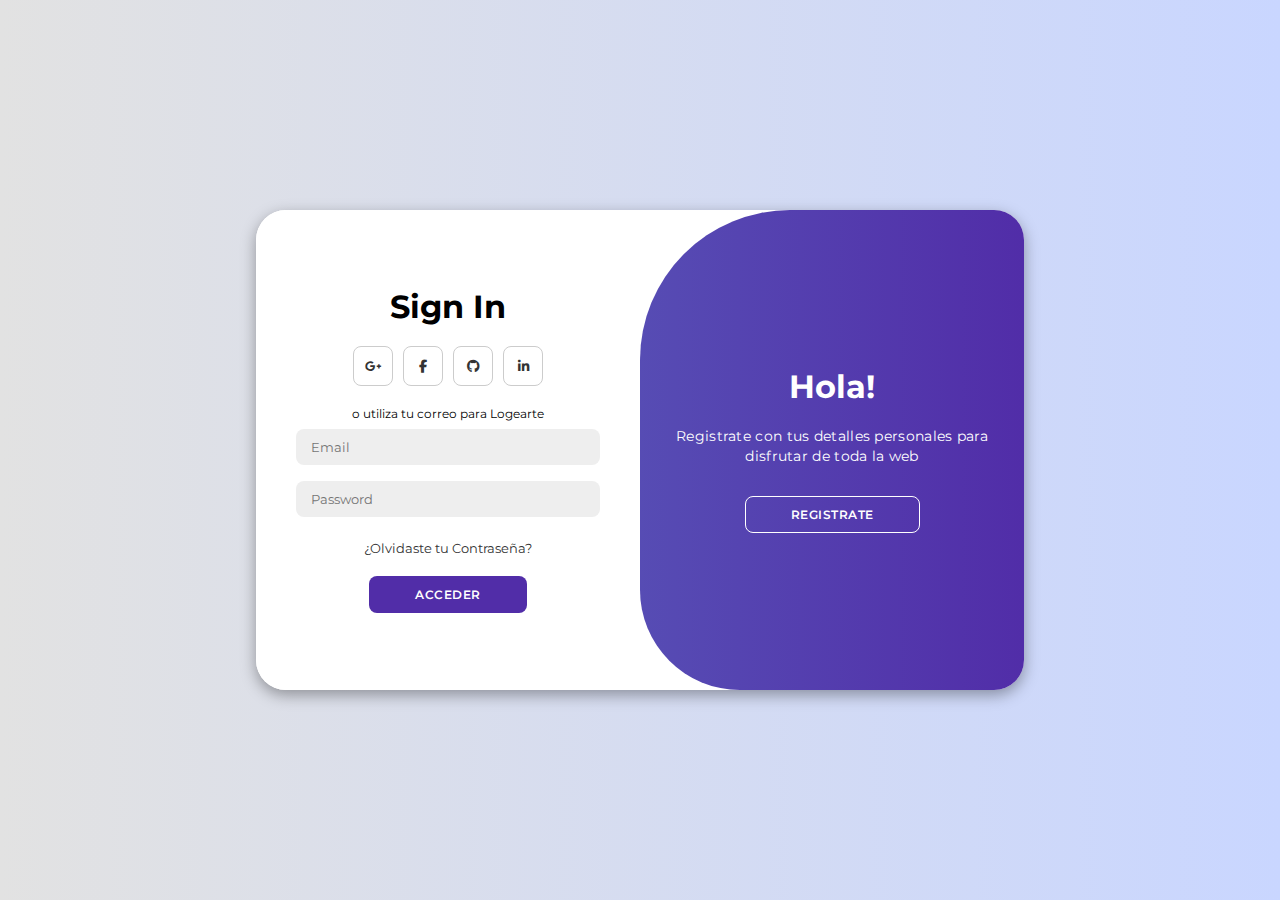
<file: login/index.html>
<!DOCTYPE html>
<html lang="en">

<head>
    <meta charset="UTF-8">
    <meta name="viewport" content="width=device-width, initial-scale=1.0">
    <link rel="stylesheet" href="https://cdnjs.cloudflare.com/ajax/libs/font-awesome/6.4.2/css/all.min.css">
    <link rel="stylesheet" href="style.css">
    <title>Login Page </title>
</head>

<body>

    <div class="container" id="container">
        <div class="form-container sign-up">
            <form>
                <h1>Registrate</h1>
                <div class="social-icons">
                    <a href="#" class="icon"><i class="fa-brands fa-google-plus-g"></i></a>
                    <a href="#" class="icon"><i class="fa-brands fa-facebook-f"></i></a>
                    <a href="#" class="icon"><i class="fa-brands fa-github"></i></a>
                    <a href="#" class="icon"><i class="fa-brands fa-linkedin-in"></i></a>
                </div>
                <span>o utiliza tu correo para Registrarte</span>
                <input type="text" placeholder="Nombre">
                <input type="email" placeholder="Email">
                <input type="password" placeholder="Contraseña">
                <button>Registrate</button>
            </form>
        </div>
        <div class="form-container sign-in">
            <form>
                <h1>Sign In</h1>
                <div class="social-icons">
                    <a href="#" class="icon"><i class="fa-brands fa-google-plus-g"></i></a>
                    <a href="#" class="icon"><i class="fa-brands fa-facebook-f"></i></a>
                    <a href="#" class="icon"><i class="fa-brands fa-github"></i></a>
                    <a href="#" class="icon"><i class="fa-brands fa-linkedin-in"></i></a>
                </div>
                <span>o utiliza tu correo para Logearte</span>
                <input type="email" placeholder="Email">
                <input type="password" placeholder="Password">
                <a href="#">¿Olvidaste tu Contraseña?</a>
                <button> Acceder</button>
            </form> 
        </div>
        <div class="toggle-container">
            <div class="toggle">
                <div class="toggle-panel toggle-left">
                    <h1>Bienvenido de Vuelta!</h1>
                    <p>Introduce tus datos para Acceder a tu cuenta!</p>
                    <button class="hidden" id="login">Accede a tu cuenta</button>
                </div>
                <div class="toggle-panel toggle-right">
                    <h1>Hola!</h1>
                    <p>Registrate con tus detalles personales para disfrutar de toda la web</p>
                    <button class="hidden" id="register">Registrate</button>
                </div>
            </div>
        </div>
    </div>

    <script src="script.js"></script>
</body>

</html>
</file>
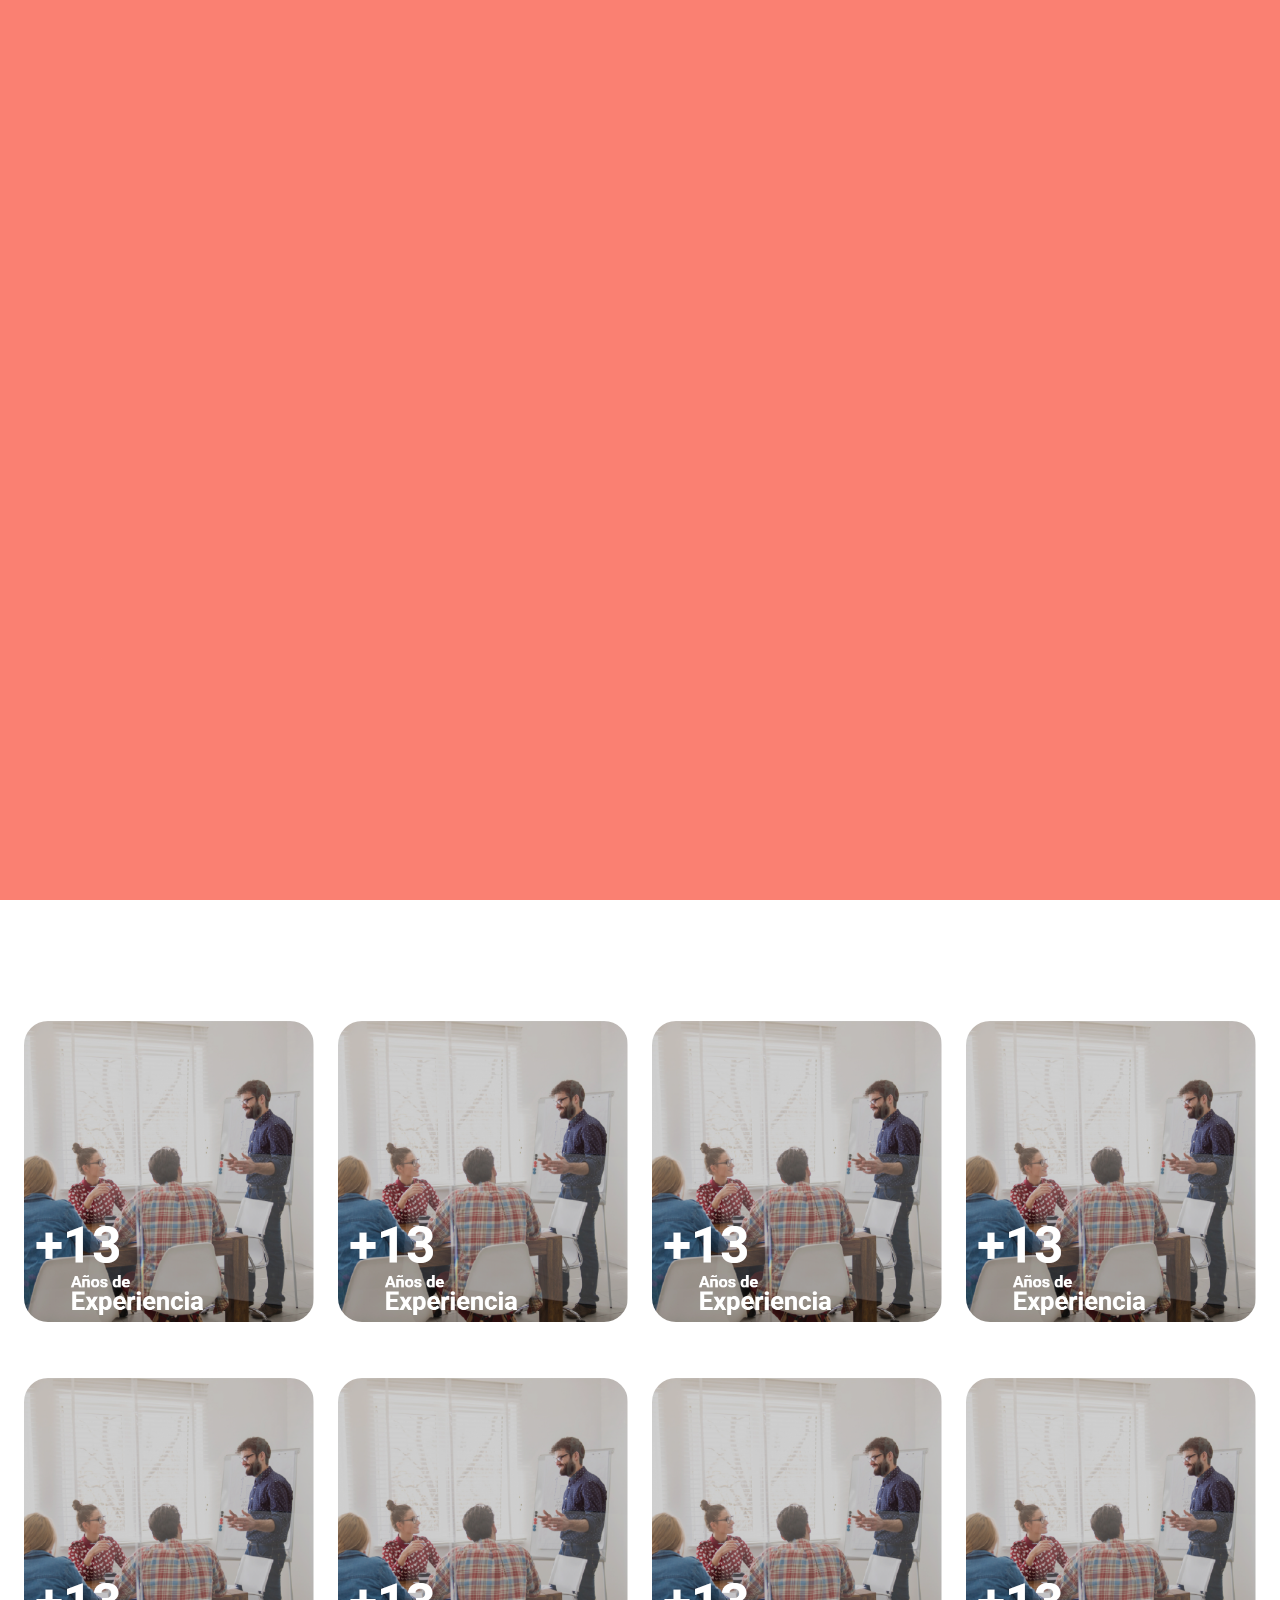
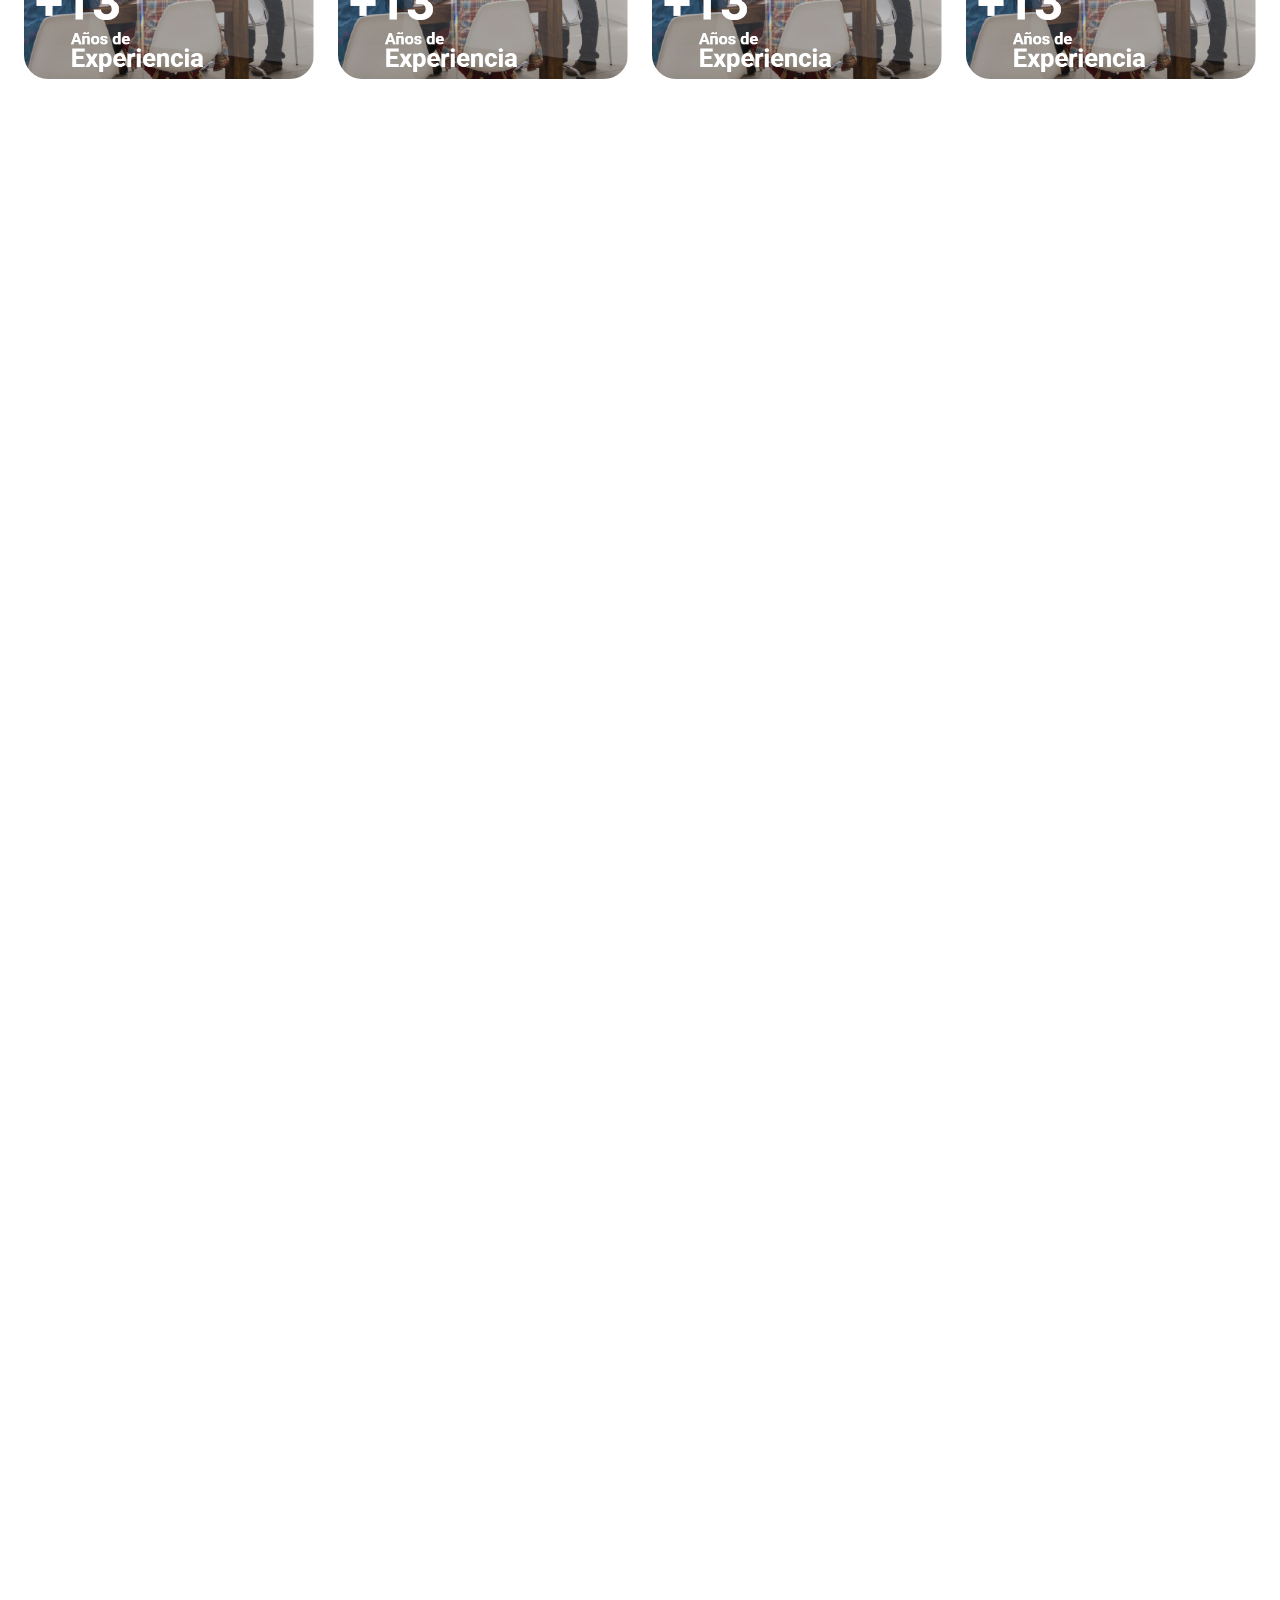
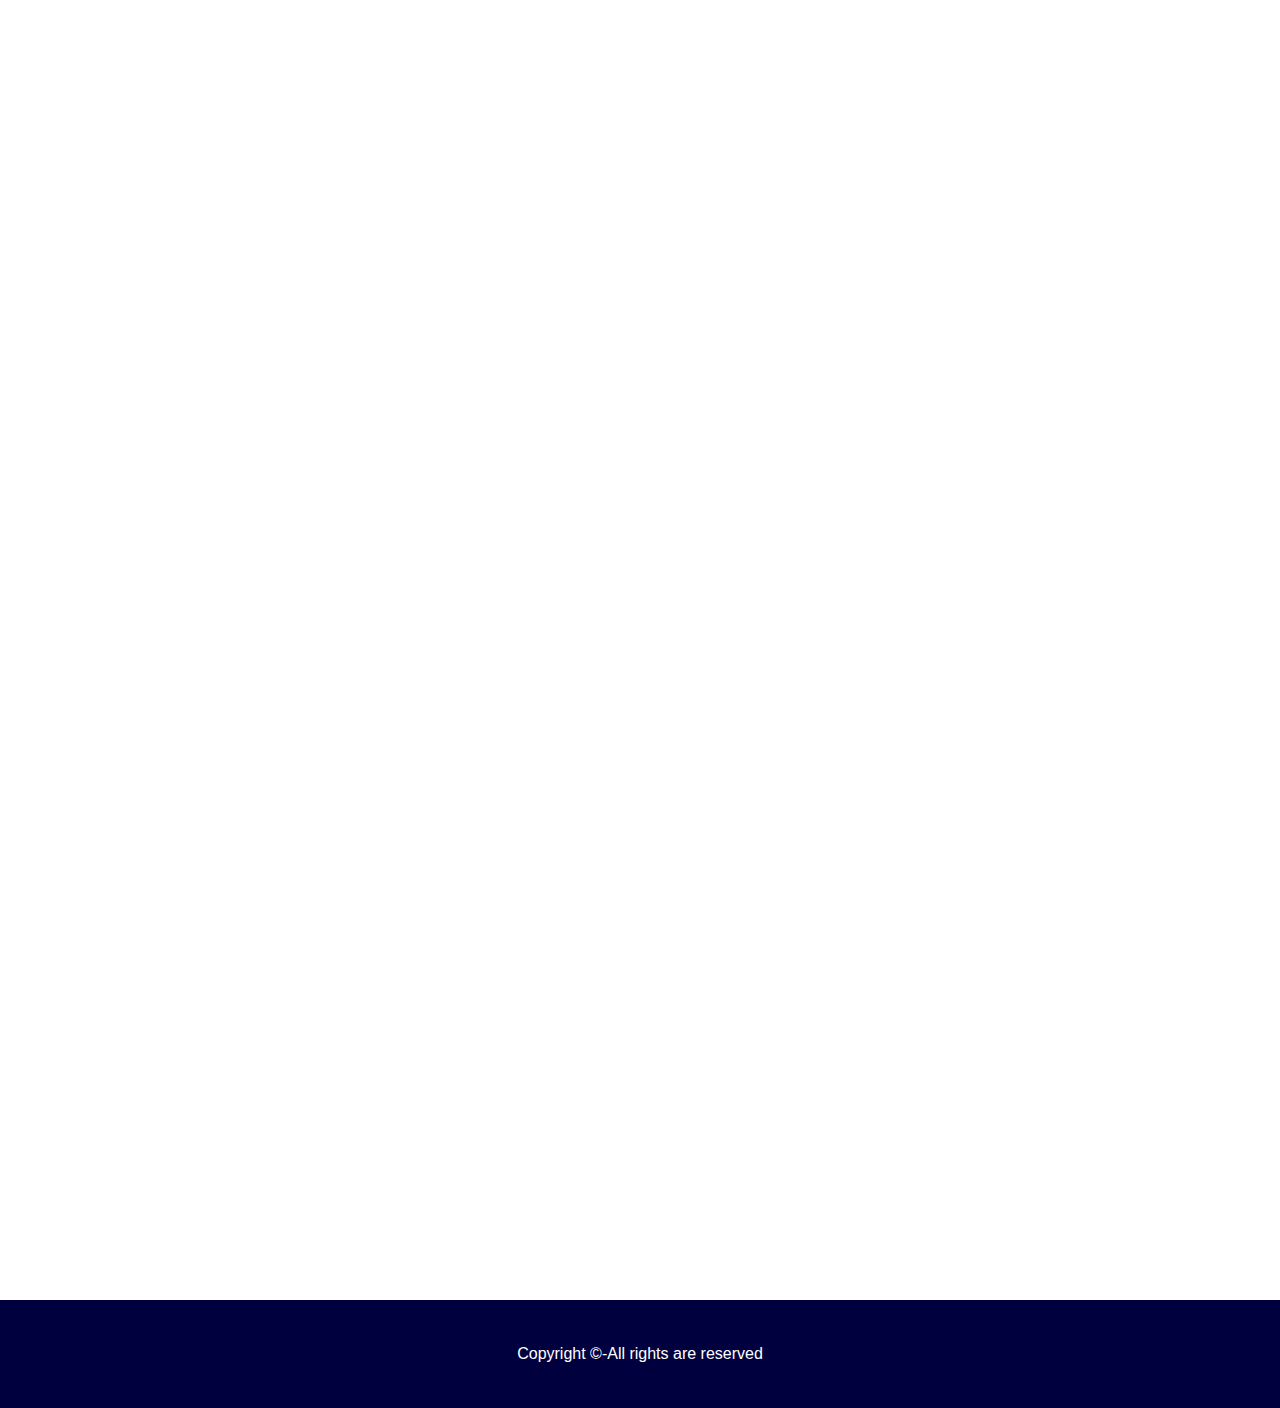
<file: mainpage.html>
<!DOCTYPE html>
<html lang="es">

<head>
    <meta charset="UTF-8">
    <meta http-equiv="X-UA-Compatible" content="IE=edge">
    <meta name="viewport" content="width=device-width,initial-scale=1.0">
    <link rel="stylesheet" href="styles.css" >
    <title>Animated Website using HTML & CSS</title>
    <link rel="stylesheet" href="styles.css" >
</head>

<body>
    <header class="header">
        <a href="#" class="logo">Alto Impacto. <span class="animate" style="--i:1"></span></a>

        <nav class ="navbar">
            <a href="img2.jpg" class="active">Home</a>
            <a href="">Sobre Nosotros</a>
            <a href="https://api.whatsapp.com/send?phone=51991541112&text=Hola%20Equipo%20de%20ALTO%20IMPACTO%20visite%20su%20Página%20Web%2C%20me%20podrían%20brindar%20Información%20de%20sus%20Servicios.">Cotiza con Nosotros</a>
            <a href="#">Servicios</a>
            <a href="#">Contactanos</a>
            <span class="animate"style="--i:2"></span>
        </nav>

        <a href="login\index.html" class="btn sign-up">Inicia con Nosotros<span class="animate"style="--i:3"></span></a>
    </header>

    <section class="home">
        <span class="animate bg"></span>
        <div class="home-content">
            <h1>La Mejor Publicidad Integral<span class="animate"style="--i:4"></span></h1>
            <h1>Personalizate con Nosotros<span class="animate"style="--i:5"></span></h1>
            <h1>Y disfruta de Calidad<span class="animate"style="--i:6"></span></h1>

            <p>Somos Alto Impacto Publicidad, la empresa más sólida de Servicios de Publicidad Integral, con 13 años de experiencia trabajando de la mano con más de 500 empresas en sus diferentes actividades en todo el Sur del Perú y ahora a nivel Nacional, ponemos a su disposición nuestros productos y servicios.<span class="animate"style="--i:7"></span>
            </p>
            <div class="btn-box">
                <a href="#" class="btn">Iniciar</a>
                <a href="https://www.altoimpactoperu.com/wp-content/uploads/2021/08/CATALOGO-ALTO-IMPACTO-2021-V2.pdf" class="btn">CATALOGO</a>
                <span class="animate"style="--i:8"></span>
            </div>
        </div>
    </section>

    <section class="image-1">
        <div class="container">
            <div class="card__container">
                <article class="card__article">
                    <img src="imagenes/img3.png" alt="image" class="card__img">
                    <div class="card__data">
                        <span class="card__description">Tercer trabajo</span>
                        <h3 class="card__tittle"></h3>
                        <a href="" class="card__button">Leer Mas</a>
                    </div>
                </article>
                <article class="card__article">
                    <img src="imagenes/img3.png" alt="image" class="card__img">
                    <div class="card__data">
                        <span class="card__description">Tercer trabajo</span>
                        <h3 class="card__tittle"></h3>
                        <a href="" class="card__button">Leer Mas</a>
                    </div>
                </article>
                <article class="card__article">
                    <img src="imagenes/img3.png" alt="image" class="card__img">
                    <div class="card__data">
                        <span class="card__description">Segundo trabajo</span>
                        <h3 class="card__tittle"></h3>
                        <a href="" class="card__button">Leer Mas</a>
                    </div>
                </article>
                <article class="card__article">
                    <img src="imagenes\img3.png" alt="image" class="card__img">
                    <div class="card__data">
                        <span class="card__description">Impresiones</span>
                        <h3 class="card__tittle"></h3>
                        <a href="trabajos\Impresiones.html" class="card__button">Leer Mas</a>
                    </div>
                </article>
                <article class="card__article">
                    <img src="imagenes/img3.png" alt="image" class="card__img">
                    <div class="card__data">
                        <span class="card__description">Segundo trabajo</span>
                        <h3 class="card__tittle"></h3>
                        <a href="" class="card__button">Leer Mas</a>
                    </div>
                </article>
                <article class="card__article">
                    <img src="imagenes/img3.png" alt="image" class="card__img">
                    <div class="card__data">
                        <span class="card__description">Segundo trabajo</span>
                        <h3 class="card__tittle"></h3>
                        <a href="" class="card__button">Leer Mas</a>
                    </div>
                </article>
                <article class="card__article">
                    <img src="imagenes/img3.png" alt="image" class="card__img">
                    <div class="card__data">
                        <span class="card__description">Segundo trabajo</span>
                        <h3 class="card__tittle"></h3>
                        <a href="" class="card__button">Leer Mas</a>
                    </div>
                </article>
                <article class="card__article">
                    <img src="imagenes/img3.png" alt="image" class="card__img">
                    <div class="card__data">
                        <span class="card__description">Segundo trabajo</span>
                        <h3 class="card__tittle"></h3>
                        <a href="" class="card__button">Leer Mas</a>
                    </div>
                </article>
            </div>
        </div>
    </section>

    <section class="image-2">
    </section>

    <section class="image-3">
    </section>

    <section class="image-4">
    </section>

	<footer class="background">
		<p class="text-footer">
			Copyright ©-All rights are reserved
		</p>
	</footer>
</body>
</html>
</file>
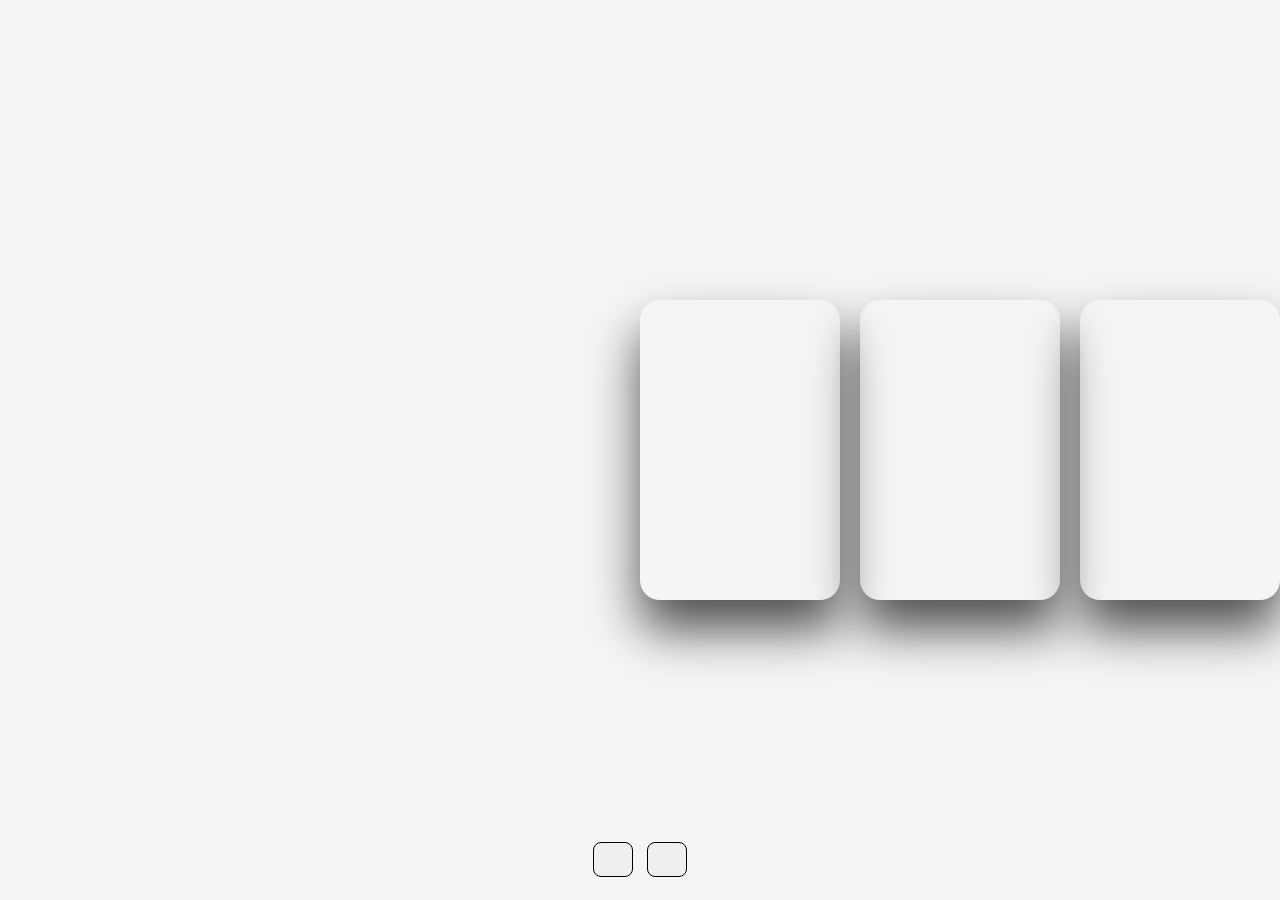
<file: trabajos/Impresiones.html>
<!DOCTYPE <html>
<html lang="en">
<head>
    <meta charset="UTF-8">
    <meta http-equiv="X-UA-Compatible" content="IE=edge">
    <meta name="viewport" content="width=device-width,initial-scale=1.0">
    <title>Slider de trabajos</title>
    <link rel="stylesheet" href="style1.css" >
</head>

<body>
    <div class="container">
        <div class="slide">
            <div class="item" style="background-image: url(https://scontent.faqp2-1.fna.fbcdn.net/v/t39.30808-6/275937330_5509241559104218_4221421181655369670_n.jpg?_nc_cat=111&ccb=1-7&_nc_sid=5f2048&_nc_ohc=xl7RvGGptqQQ7kNvgGKIikz&_nc_ht=scontent.faqp2-1.fna&oh=00_AYCUbltkEgodkzx73KVeBsTYqsNOMwZLXx9awZhW0xeR8A&oe=665A293A);">
                <div class="content">
                    <div class="name">Switzerland</div>
                    <div class="des">Lorem ipsum dolor, sit amet consectetur adipisicing elit. Ab, eum!</div>
                    <button>See More</button>
                </div>
            </div>
            <div class="item" style="background-image: url(https://scontent.faqp2-1.fna.fbcdn.net/v/t39.30808-6/275580451_5498022523559455_6045247105199359067_n.jpg?_nc_cat=111&ccb=1-7&_nc_sid=5f2048&_nc_ohc=4FWYJD_j1K4Q7kNvgG09aAe&_nc_ht=scontent.faqp2-1.fna&oh=00_AYAK64i9lqdwLmWo1v__iY53j8YoIXzF9oEafXBRmM-99Q&oe=665A3043);">
                <div class="content">
                    <div class="name">Finland</div>
                    <div class="des">Lorem ipsum dolor, sit amet consectetur adipisicing elit. Ab, eum!</div>
                    <button>See More</button>
                </div>
            </div>
            <div class="item" style="background-image: url(https://scontent.faqp2-3.fna.fbcdn.net/v/t39.30808-6/244213294_4938652269496486_2270968567966690076_n.jpg?_nc_cat=103&ccb=1-7&_nc_sid=5f2048&_nc_ohc=GO9Cap_z3R4Q7kNvgED_zST&_nc_ht=scontent.faqp2-3.fna&oh=00_AYCJHqk60Hcj7GTvHhOBZFdrhkgwKFBr8oppON135zTZ_A&oe=665A389F);">
                <div class="content">
                    <div class="name">Iceland</div>
                    <div class="des">Lorem ipsum dolor, sit amet consectetur adipisicing elit. Ab, eum!</div>
                    <button>See More</button>
                </div>
            </div>
            <div class="item" style="background-image: url(https://scontent.faqp2-3.fna.fbcdn.net/v/t39.30808-6/241893488_4881053928589654_2093747284218212736_n.jpg?_nc_cat=108&ccb=1-7&_nc_sid=5f2048&_nc_ohc=PueDNJBK5PoQ7kNvgHUEe4b&_nc_ht=scontent.faqp2-3.fna&oh=00_AYBW-hLlkd0r9j2fGk3KNY70xaWd_16yTjKeovfMVxZo8A&oe=665A2685);">
                <div class="content">
                    <div class="name">Australia</div>
                    <div class="des">Lorem ipsum dolor, sit amet consectetur adipisicing elit. Ab, eum!</div>
                    <button>See More</button>
                </div>
            </div>
            <div class="item" style="background-image: url(https://scontent.faqp2-2.fna.fbcdn.net/v/t1.6435-9/204164191_4666445166717199_8548408007901845929_n.jpg?_nc_cat=102&ccb=1-7&_nc_sid=5f2048&_nc_ohc=dq0-nW511agQ7kNvgFClo8Y&_nc_ht=scontent.faqp2-2.fna&oh=00_AYD6kUsKkI7Yk_0eC-WZVXzr7jDH1bt16Rfm_qzutcosIA&oe=667BA88B);">
                <div class="content">
                    <div class="name">Netherland</div>
                    <div class="des">Lorem ipsum dolor, sit amet consectetur adipisicing elit. Ab, eum!</div>
                    <button>See More</button>
                </div>
            </div>
            <div class="item" style="background-image: url(https://scontent.faqp2-3.fna.fbcdn.net/v/t39.30808-6/325472748_1241298809816459_2048463849724951499_n.jpg?_nc_cat=108&ccb=1-7&_nc_sid=5f2048&_nc_ohc=te17IWi1d9kQ7kNvgGeMkta&_nc_ht=scontent.faqp2-3.fna&oh=00_AYCGN29vxl9gLBV8hpyq25F8YmV7c2PP7EeZDNugCN6mnw&oe=665A0CFC);">
                <div class="content">
                    <div class="name">Ireland</div>
                    <div class="des">Lorem ipsum dolor, sit amet consectetur adipisicing elit. Ab, eum!</div>
                    <button>See More</button>
                </div>
            </div>

        </div>

        <div class="button">
            <button class="prev"><i class="fa-solid fa-arrow-left"></i></button>
            <button class="next"><i class="fa-solid fa-arrow-right"></i></button>
        </div>

    </div>
    <script src="app.js"></script>
</body>
</html>
</file>
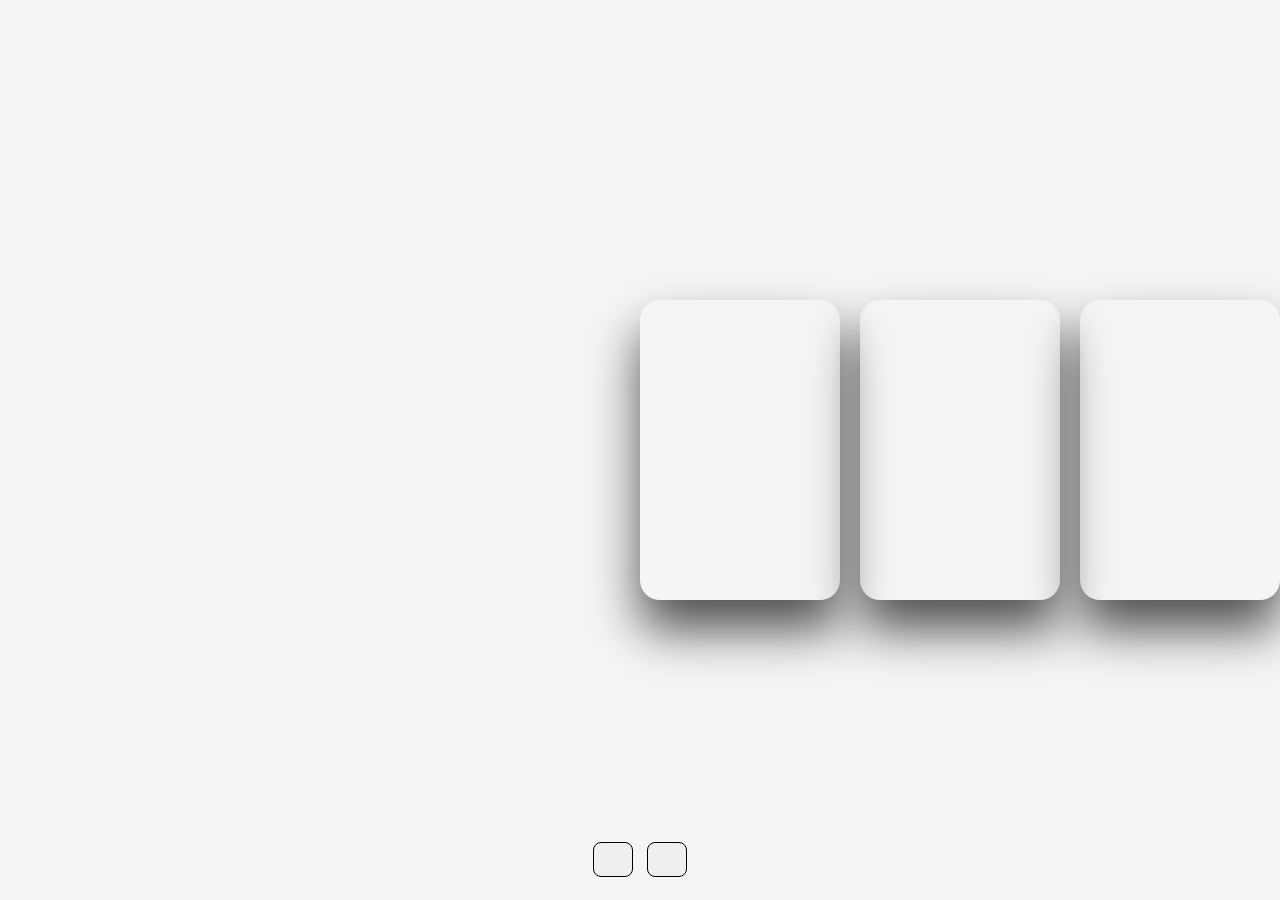
<file: trabajos/Letreros Luminosos.html>
<!DOCTYPE <html>
<html lang="en">
<head>
    <meta charset="UTF-8">
    <meta http-equiv="X-UA-Compatible" content="IE=edge">
    <meta name="viewport" content="width=device-width,initial-scale=1.0">
    <title>Slider de trabajos</title>
    <link rel="stylesheet" href="style1.css" >
</head>

<body>
    <div class="container">
        <div class="slide">
            <div class="item" style="background-image: url(https://scontent.faqp2-2.fna.fbcdn.net/v/t39.30808-6/436225061_979269810872906_3515307863396149002_n.jpg?_nc_cat=104&ccb=1-7&_nc_sid=5f2048&_nc_ohc=gf88eFRGvTwQ7kNvgGDhs-X&_nc_ht=scontent.faqp2-2.fna&oh=00_AYBK-XJAUhUfqpiKzeLOUHhFuOLj609ZWn9lQVx2gmn6wg&oe=665A030C);">
                <div class="content">
                    <div class="name">Switzerland</div>
                    <div class="des">Lorem ipsum dolor, sit amet consectetur adipisicing elit. Ab, eum!</div>
                    <button>See More</button>
                </div>
            </div>
            <div class="item" style="background-image: url(https://scontent.faqp2-2.fna.fbcdn.net/v/t39.30808-6/441507435_979264280873459_5651182984292882713_n.jpg?_nc_cat=109&ccb=1-7&_nc_sid=5f2048&_nc_ohc=op0sR1omap0Q7kNvgEmtDKI&_nc_ht=scontent.faqp2-2.fna&oh=00_AYC--FplOTsjmlJZnTOWdmiJbgrz56_9tkHPUtLBYdgxZA&oe=665A087B);">
                <div class="content">
                    <div class="name">Finland</div>
                    <div class="des">Lorem ipsum dolor, sit amet consectetur adipisicing elit. Ab, eum!</div>
                    <button>See More</button>
                </div>
            </div>
            <div class="item" style="background-image: url(https://scontent.faqp2-2.fna.fbcdn.net/v/t39.30808-6/279106012_5620720797956293_7630005993504212352_n.png?_nc_cat=102&ccb=1-7&_nc_sid=5f2048&_nc_ohc=U-7rjaba3J8Q7kNvgEr20Km&_nc_ht=scontent.faqp2-2.fna&oh=00_AYCPkyBRqTek_mS-kQcThn_EI4t4bVEPNmkq9raQATNmqg&oe=665A0207);">
                <div class="content">
                    <div class="name">Iceland</div>
                    <div class="des">Lorem ipsum dolor, sit amet consectetur adipisicing elit. Ab, eum!</div>
                    <button>See More</button>
                </div>
            </div>
            <div class="item" style="background-image: url(https://scontent.faqp2-3.fna.fbcdn.net/v/t39.30808-6/279067258_5628264853868554_8227216907459509972_n.png?_nc_cat=100&ccb=1-7&_nc_sid=5f2048&_nc_ohc=jvJCEUsg5mcQ7kNvgGOzAXf&_nc_ht=scontent.faqp2-3.fna&oh=00_AYAqaP5FDe7f0708mQNjOV5AP7KhYXo58xgGqok15cxyvw&oe=665A1DDB);">
                <div class="content">
                    <div class="name">Australia</div>
                    <div class="des">Lorem ipsum dolor, sit amet consectetur adipisicing elit. Ab, eum!</div>
                    <button>See More</button>
                </div>
            </div>
            <div class="item" style="background-image: url(https://scontent.faqp2-1.fna.fbcdn.net/v/t39.30808-6/279328147_5640220899339616_1656792584927258480_n.jpg?_nc_cat=107&ccb=1-7&_nc_sid=5f2048&_nc_ohc=cBVvyc3VSWoQ7kNvgG54dDY&_nc_ht=scontent.faqp2-1.fna&oh=00_AYCYTfKaC8A_EzDlZtBXG-FHPaz3IlSE1QMkA_l7oE6GXg&oe=665A1B7F);">
                <div class="content">
                    <div class="name">Netherland</div>
                    <div class="des">Lorem ipsum dolor, sit amet consectetur adipisicing elit. Ab, eum!</div>
                    <button>See More</button>
                </div>
            </div>
            <div class="item" style="background-image: url(https://scontent.faqp2-1.fna.fbcdn.net/v/t39.30808-6/279466290_5648308745197498_1010339690962608965_n.jpg?_nc_cat=110&ccb=1-7&_nc_sid=5f2048&_nc_ohc=wsgyQIu_XfcQ7kNvgFsjmTt&_nc_ht=scontent.faqp2-1.fna&oh=00_AYA3b7rbM15BwTGkMwBTju7hImjG7d6Iwg8KCQDYgxx6lA&oe=665A2AD8);">
                <div class="content">
                    <div class="name">Ireland</div>
                    <div class="des">Lorem ipsum dolor, sit amet consectetur adipisicing elit. Ab, eum!</div>
                    <button>See More</button>
                </div>
            </div>

        </div>

        <div class="button">
            <button class="prev"><i class="fa-solid fa-arrow-left"></i></button>
            <button class="next"><i class="fa-solid fa-arrow-right"></i></button>
        </div>

    </div>
    <script src="app.js"></script>
</body>
</html>
</file>
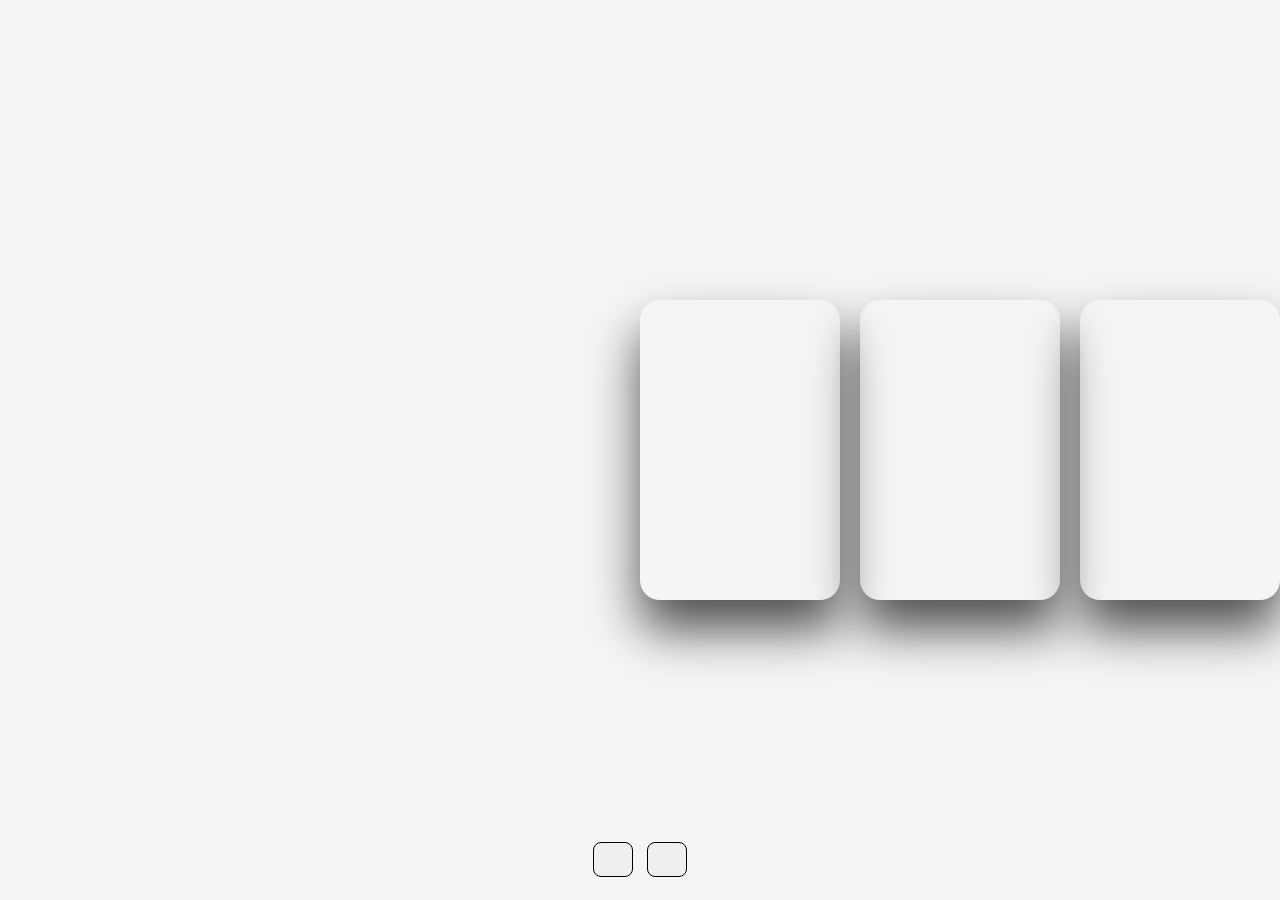
<file: trabajos/PintadoPublicitarios.html>
<!DOCTYPE <html>
<html lang="en">
<head>
    <meta charset="UTF-8">
    <meta http-equiv="X-UA-Compatible" content="IE=edge">
    <meta name="viewport" content="width=device-width,initial-scale=1.0">
    <title>Slider de trabajos</title>
    <link rel="stylesheet" href="style1.css" >
</head>

<body>
    <div class="container">
        <div class="slide">
            <div class="item" style="background-image: url(https://scontent.faqp2-3.fna.fbcdn.net/v/t39.30808-6/273157211_5384197224941986_4129372446892342137_n.jpg?_nc_cat=105&ccb=1-7&_nc_sid=5f2048&_nc_ohc=ozCJgpxGAB0Q7kNvgEPEIeQ&_nc_ht=scontent.faqp2-3.fna&oh=00_AYCCJZugY20LzRXrFTjfKxC-hn-7xaARqCudBBAuMIFTMQ&oe=665A2405);">
                <div class="content">
                    <div class="name">Switzerland</div>
                    <div class="des">Lorem ipsum dolor, sit amet consectetur adipisicing elit. Ab, eum!</div>
                    <button>See More</button>
                </div>
            </div>
            <div class="item" style="background-image: url(https://scontent.faqp2-3.fna.fbcdn.net/v/t39.30808-6/272129895_5330351216993254_1350106174034448908_n.jpg?_nc_cat=108&ccb=1-7&_nc_sid=5f2048&_nc_ohc=zl9MGQQHwakQ7kNvgEVGCaq&_nc_ht=scontent.faqp2-3.fna&oh=00_AYByrrlR_kGO_Dbxen5j1ecEqf70BoIAPQmR2DAgkooomg&oe=665A109D);">
                <div class="content">
                    <div class="name">Finland</div>
                    <div class="des">Lorem ipsum dolor, sit amet consectetur adipisicing elit. Ab, eum!</div>
                    <button>See More</button>
                </div>
            </div>
            <div class="item" style="background-image: url(https://scontent.faqp2-2.fna.fbcdn.net/v/t39.30808-6/269997435_5226974550664255_2870021137720137337_n.jpg?_nc_cat=101&ccb=1-7&_nc_sid=5f2048&_nc_ohc=r0JoLSBzZJIQ7kNvgH7vFK5&_nc_ht=scontent.faqp2-2.fna&oh=00_AYBNl2VdpWCuIkaxg903i08W1HbF3sQbXi4vOKhcV51RbA&oe=665A07DE);">
                <div class="content">
                    <div class="name">Iceland</div>
                    <div class="des">Lorem ipsum dolor, sit amet consectetur adipisicing elit. Ab, eum!</div>
                    <button>See More</button>
                </div>
            </div>
            <div class="item" style="background-image: url(https://scontent.faqp2-3.fna.fbcdn.net/v/t39.30808-6/393305272_825620279571194_2991158441130382694_n.jpg?_nc_cat=105&ccb=1-7&_nc_sid=5f2048&_nc_ohc=0aYZXrOq60AQ7kNvgGUQIeb&_nc_ht=scontent.faqp2-3.fna&oh=00_AYD3sOxoteW58kZshm73P1hro10vVf2nBcK3P1E6uEIenQ&oe=665A3384);">
                <div class="content">
                    <div class="name">Australia</div>
                    <div class="des">Lorem ipsum dolor, sit amet consectetur adipisicing elit. Ab, eum!</div>
                    <button>See More</button>
                </div>
            </div>
            <div class="item" style="background-image: url(https://scontent.faqp2-1.fna.fbcdn.net/v/t39.30808-6/381416404_803278588472030_2335001938805868228_n.jpg?_nc_cat=107&ccb=1-7&_nc_sid=5f2048&_nc_ohc=TMU6nngNNKsQ7kNvgEG3R80&_nc_ht=scontent.faqp2-1.fna&oh=00_AYC2qzpoYlFOPt3z8V-Fgp9__p4jb3wb2ZsdQT-ZtC16eQ&oe=665A025E);">
                <div class="content">
                    <div class="name">Netherland</div>
                    <div class="des">Lorem ipsum dolor, sit amet consectetur adipisicing elit. Ab, eum!</div>
                    <button>See More</button>
                </div>
            </div>
            <div class="item" style="background-image: url(https://scontent.faqp2-3.fna.fbcdn.net/v/t39.30808-6/278385382_5595636517131388_7859779485960888068_n.png?_nc_cat=105&ccb=1-7&_nc_sid=5f2048&_nc_ohc=LQ41R3lHrywQ7kNvgHVEC_W&_nc_ht=scontent.faqp2-3.fna&oh=00_AYC1OUvHPMR9L-rDI-qcwumgB0EIVIlwOA3blLWrCcsijA&oe=665A27B8);">
                <div class="content">
                    <div class="name">Ireland</div>
                    <div class="des">Lorem ipsum dolor, sit amet consectetur adipisicing elit. Ab, eum!</div>
                    <button>See More</button>
                </div>
            </div>

        </div>

        <div class="button">
            <button class="prev"><i class="fa-solid fa-arrow-left"></i></button>
            <button class="next"><i class="fa-solid fa-arrow-right"></i></button>
        </div>

    </div>
    <script src="app.js"></script>
</body>
</html>
</file>
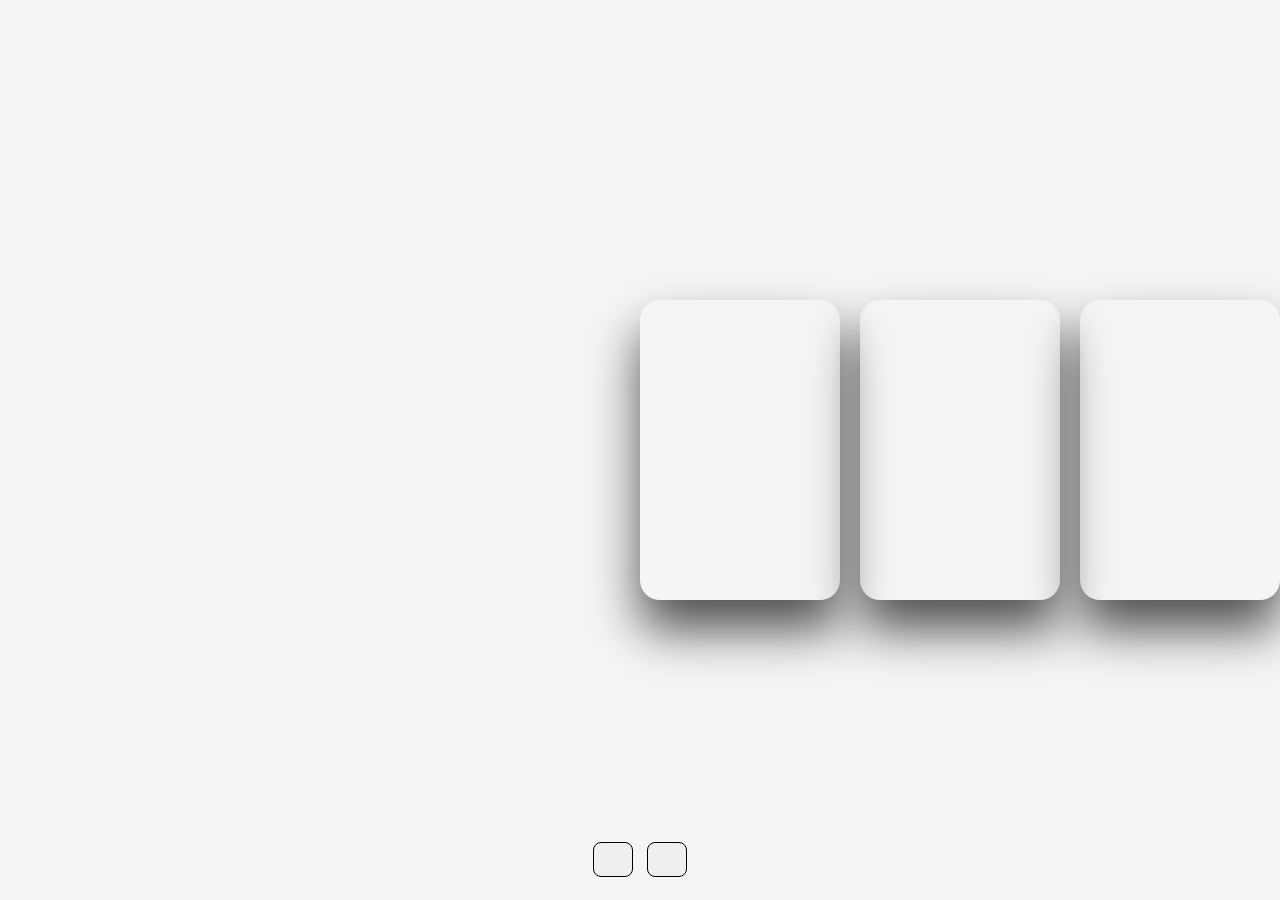
<file: trabajos/PloteoVehicular.html>
<!DOCTYPE <html>
<html lang="en">
<head>
    <meta charset="UTF-8">
    <meta http-equiv="X-UA-Compatible" content="IE=edge">
    <meta name="viewport" content="width=device-width,initial-scale=1.0">
    <title>Slider de trabajos</title>
    <link rel="stylesheet" href="style1.css" >
</head>

<body>
    <div class="container">
        <div class="slide">
            <div class="item" style="background-image: url(https://scontent.faqp2-1.fna.fbcdn.net/v/t39.30808-6/325941278_740014000797971_8279832639094714843_n.jpg?_nc_cat=106&ccb=1-7&_nc_sid=5f2048&_nc_ohc=AWJQwxVCHLgQ7kNvgGEVFGa&_nc_ht=scontent.faqp2-1.fna&oh=00_AYD8gkOl3djTEwzdqSYDtTNhPlHISFKlpyAuBx8rMHyubA&oe=665A26A0);">
                <div class="content">
                    <div class="name">Ploteo-vehicular</div>
                    <div class="des">La palabra ploteo es el término que le da el usuario o el cliente al producto, ploteo viene de la palabra plotter que es una máquina que se utiliza para hacer cortes sobre vinilos adhesivos, ese corte sobre dicho material es denominado ploteo. El término correcto de llamar a esta técnica  es rotulado ya que se utiliza rótulos o vinilos a gran escalas para hacer los trabajos.</div>
                    <button>CATALOGO</button>
                </div>
            </div>
            <div class="item" style="background-image: url(https://scontent.faqp2-2.fna.fbcdn.net/v/t39.30808-6/329612781_2259223557582006_6750714976040035388_n.jpg?_nc_cat=102&ccb=1-7&_nc_sid=5f2048&_nc_ohc=NnqMk4fxzPAQ7kNvgFWXlnl&_nc_ht=scontent.faqp2-2.fna&oh=00_AYAUFkibZNy0NN214v-kp4e-aM2doR3MISythHSNgUHTjQ&oe=665A246E);">
                <div class="content">
                    <div class="name">Ploteo-vehicular</div>
                    <div class="des">La palabra ploteo es el término que le da el usuario o el cliente al producto, ploteo viene de la palabra plotter que es una máquina que se utiliza para hacer cortes sobre vinilos adhesivos, ese corte sobre dicho material es denominado ploteo. El término correcto de llamar a esta técnica  es rotulado ya que se utiliza rótulos o vinilos a gran escalas para hacer los trabajos.</div>
                    <button>See More</button>
                </div>
            </div>
            <div class="item" style="background-image: url(https://scontent.faqp2-3.fna.fbcdn.net/v/t39.30808-6/332515324_2250023841873187_1559129931255192947_n.jpg?_nc_cat=103&ccb=1-7&_nc_sid=5f2048&_nc_ohc=lr6MdDX9lgAQ7kNvgGGqlrD&_nc_ht=scontent.faqp2-3.fna&oh=00_AYCkiydawtSEu_ChzKjlMesCeXdwC7VDyX1CG_uFVEGAEg&oe=665A06C0);">
                <div class="content">
                    <div class="name">Ploteo-vehicular</div>
                    <div class="des">La palabra ploteo es el término que le da el usuario o el cliente al producto, ploteo viene de la palabra plotter que es una máquina que se utiliza para hacer cortes sobre vinilos adhesivos, ese corte sobre dicho material es denominado ploteo. El término correcto de llamar a esta técnica  es rotulado ya que se utiliza rótulos o vinilos a gran escalas para hacer los trabajos.</div>
                    <button>See More</button>
                </div>
            </div>
            <div class="item" style="background-image: url(https://brandeocar.pe/wp-content/uploads/2015/08/Brandeocar-Rotulacion-vehicular-lima-peru-grafica-vehicular-publicidad-en-autos-dise%C3%B1o-de-veh%C3%ADculo-van-hyundai-h1-branding-en-carros-brandeo-clinica-branding-clinica-clinica-concebir_14.jpg);">
                <div class="content">
                    <div class="name">Ploteo-vehicular</div>
                    <div class="des">La palabra ploteo es el término que le da el usuario o el cliente al producto, ploteo viene de la palabra plotter que es una máquina que se utiliza para hacer cortes sobre vinilos adhesivos, ese corte sobre dicho material es denominado ploteo. El término correcto de llamar a esta técnica  es rotulado ya que se utiliza rótulos o vinilos a gran escalas para hacer los trabajos.</div>
                    <button>See More</button>
                </div>
            </div>
            <div class="item" style="background-image: url(https://scontent.faqp2-2.fna.fbcdn.net/v/t39.30808-6/334138743_930798778104677_8812992863986379887_n.jpg?_nc_cat=101&ccb=1-7&_nc_sid=5f2048&_nc_ohc=oZpMcZ094jgQ7kNvgHbxN2j&_nc_ht=scontent.faqp2-2.fna&oh=00_AYCkMOm5dGDXNY0wGjnwUGuQKzeR7H7VBnQgaNYjZGLebg&oe=665A3054);">
                <div class="content">
                    <div class="name">Ploteo-vehicular</div>
                    <div class="des">La palabra ploteo es el término que le da el usuario o el cliente al producto, ploteo viene de la palabra plotter que es una máquina que se utiliza para hacer cortes sobre vinilos adhesivos, ese corte sobre dicho material es denominado ploteo. El término correcto de llamar a esta técnica  es rotulado ya que se utiliza rótulos o vinilos a gran escalas para hacer los trabajos.</div>
                    <button>See More</button>
                </div>
            </div>
            <div class="item" style="background-image: url(https://scontent.faqp2-1.fna.fbcdn.net/v/t39.30808-6/320882881_1789606501408597_1876472967911213598_n.jpg?_nc_cat=106&ccb=1-7&_nc_sid=5f2048&_nc_ohc=VfLBaoo2LHwQ7kNvgFqP7QW&_nc_ht=scontent.faqp2-1.fna&oh=00_AYDbHR3KZIKSAc5hFtn4bptBsIECxpdIBD421HoW1yqucQ&oe=665A15BE);">
                <div class="content">
                    <div class="name">Ploteo-vehicular</div>
                    <div class="des">La palabra ploteo es el término que le da el usuario o el cliente al producto, ploteo viene de la palabra plotter que es una máquina que se utiliza para hacer cortes sobre vinilos adhesivos, ese corte sobre dicho material es denominado ploteo. El término correcto de llamar a esta técnica  es rotulado ya que se utiliza rótulos o vinilos a gran escalas para hacer los trabajos.</div>
                    <button>See More</button>
                </div>
            </div>

        </div>

        <div class="button">
            <button class="prev"><i class="fa-solid fa-arrow-left"></i></button>
            <button class="next"><i class="fa-solid fa-arrow-right"></i></button>
        </div>

    </div>
    <script src="app.js"></script>
</body>
</html>
</file>
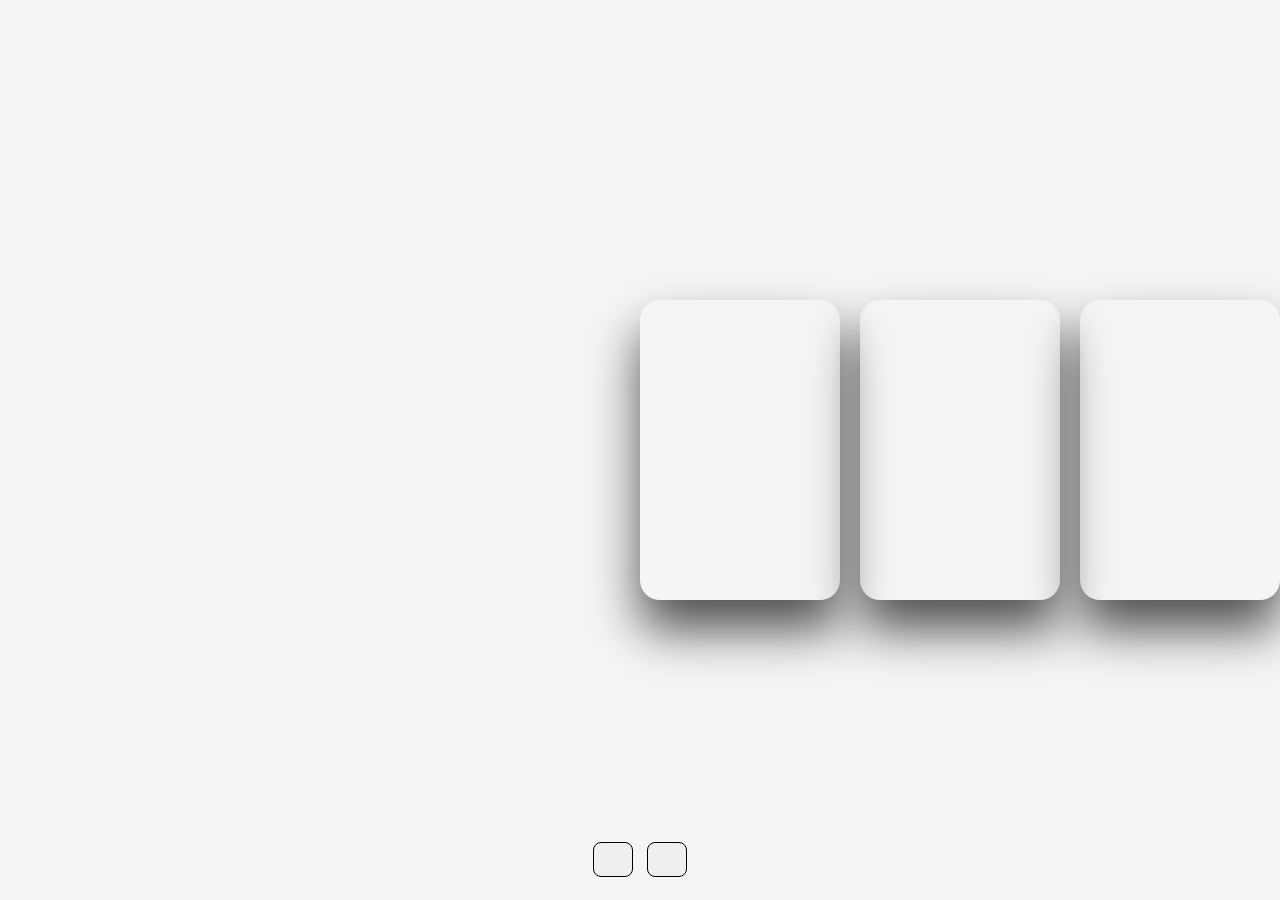
<file: trabajos/PublicidadDigital.html>
<!DOCTYPE <html>
<html lang="en">
<head>
    <meta charset="UTF-8">
    <meta http-equiv="X-UA-Compatible" content="IE=edge">
    <meta name="viewport" content="width=device-width,initial-scale=1.0">
    <title>Slider de trabajos</title>
    <link rel="stylesheet" href="style1.css" >
</head>

<body>
    <div class="container">
        <div class="slide">
            <div class="item" style="background-image: url(https://www.pixel-ar.com/wp-content/uploads/diseno-grafico-creativo-pixel-ar.jpg);">
                <div class="content">
                    <div class="name">Switzerland</div>
                    <div class="des">Lorem ipsum dolor, sit amet consectetur adipisicing elit. Ab, eum!</div>
                    <button>See More</button>
                </div>
            </div>
            <div class="item" style="background-image: url(https://monstruosdeldiseno.com/wp-content/uploads/2018/04/como-hacer-un-diseno-grafico.jpg);">
                <div class="content">
                    <div class="name">Finland</div>
                    <div class="des">Lorem ipsum dolor, sit amet consectetur adipisicing elit. Ab, eum!</div>
                    <button>See More</button>
                </div>
            </div>
            <div class="item" style="background-image: url(https://scontent.faqp2-2.fna.fbcdn.net/v/t39.30808-6/318456847_6283081345053565_279938119498742424_n.png?_nc_cat=104&ccb=1-7&_nc_sid=5f2048&_nc_ohc=jK-a3YdyQlcQ7kNvgG79fJr&_nc_ht=scontent.faqp2-2.fna&oh=00_AYByHR-GOz8khWMHArGM31oZ6nGXCJaaywho10Aabvum0w&oe=665A2F70);">
                <div class="content">
                    <div class="name">Iceland</div>
                    <div class="des">Lorem ipsum dolor, sit amet consectetur adipisicing elit. Ab, eum!</div>
                    <button>See More</button>
                </div>
            </div>
            <div class="item" style="background-image: url(https://scontent.faqp2-2.fna.fbcdn.net/v/t39.30808-6/299186074_5938272726201097_6396162393537526648_n.jpg?_nc_cat=104&ccb=1-7&_nc_sid=5f2048&_nc_ohc=8AVIXziwJKoQ7kNvgHpkPFq&_nc_ht=scontent.faqp2-2.fna&oh=00_AYD0wfMqwNu5c3Vo7BhSEKNy1Dc0xRiLuZfQI6igQloE8g&oe=665A1592);">
                <div class="content">
                    <div class="name">Australia</div>
                    <div class="des">Lorem ipsum dolor, sit amet consectetur adipisicing elit. Ab, eum!</div>
                    <button>See More</button>
                </div>
            </div>
            <div class="item" style="background-image: url(https://scontent.faqp2-3.fna.fbcdn.net/v/t39.30808-6/296868855_5907461389282231_8430211018091179642_n.jpg?_nc_cat=108&ccb=1-7&_nc_sid=5f2048&_nc_ohc=mVXRG-lQXA8Q7kNvgFVF5gm&_nc_ht=scontent.faqp2-3.fna&oh=00_AYBWQn2Fc4-2WEKIqhcM8_e2N7ldphLPX1x7hV8joFqOVQ&oe=665A1DB9);">
                <div class="content">
                    <div class="name">Netherland</div>
                    <div class="des">Lorem ipsum dolor, sit amet consectetur adipisicing elit. Ab, eum!</div>
                    <button>See More</button>
                </div>
            </div>
            <div class="item" style="background-image: url(https://scontent.faqp2-3.fna.fbcdn.net/v/t39.30808-6/296056504_5890849614276742_3897778417560227802_n.png?_nc_cat=103&ccb=1-7&_nc_sid=5f2048&_nc_ohc=CmqQ5do4ktMQ7kNvgGSxc4q&_nc_ht=scontent.faqp2-3.fna&oh=00_AYDZlnUmQEz-u8a2zoIHgvDYsDK7c8Gzi5f6ewovMKpx7g&oe=665A2468);">
                <div class="content">
                    <div class="name">Ireland</div>
                    <div class="des">Lorem ipsum dolor, sit amet consectetur adipisicing elit. Ab, eum!</div>
                    <button>See More</button>
                </div>
            </div>

        </div>

        <div class="button">
            <button class="prev"><i class="fa-solid fa-arrow-left"></i></button>
            <button class="next"><i class="fa-solid fa-arrow-right"></i></button>
        </div>

    </div>
    <script src="app.js"></script>
</body>
</html>
</file>
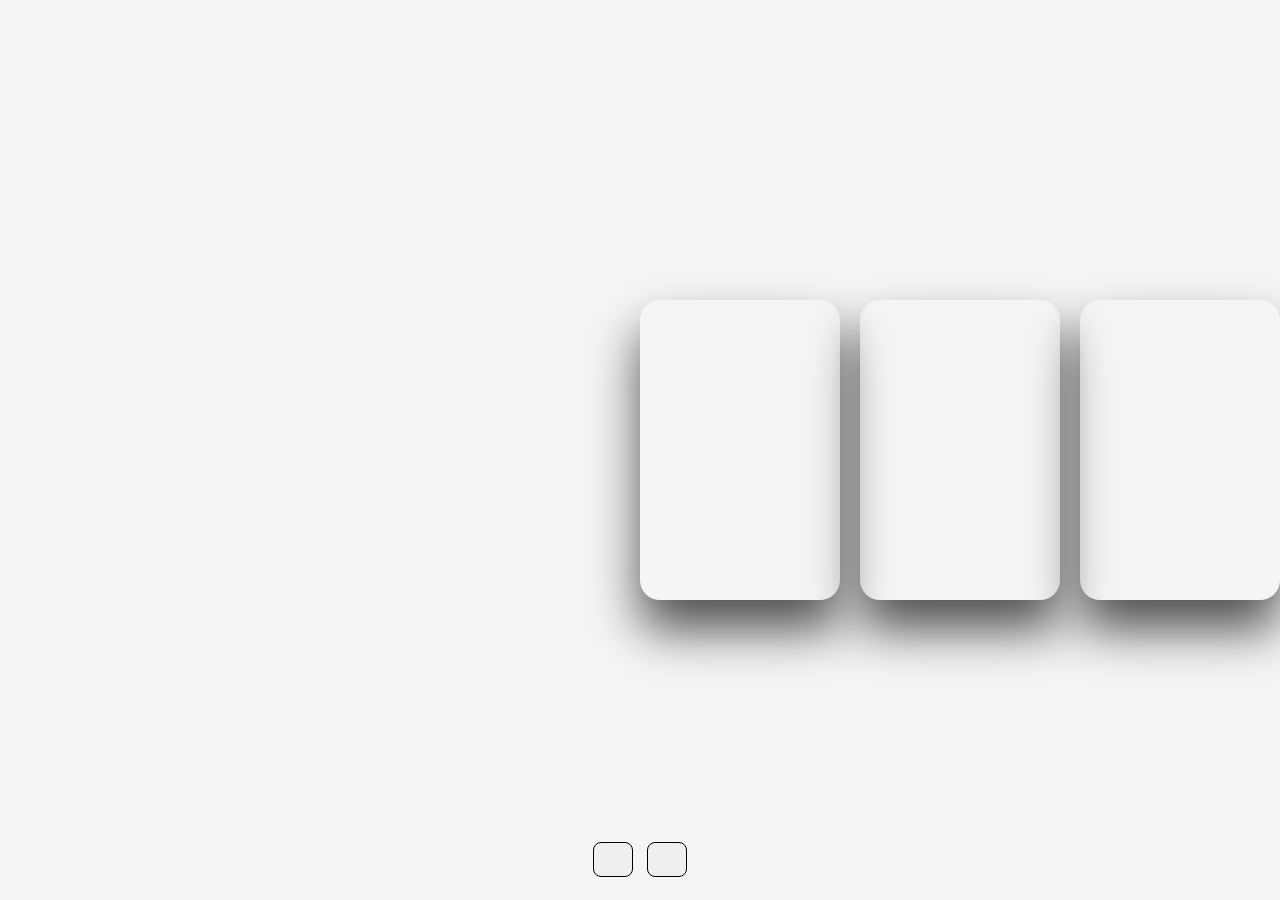
<file: trabajos/Publicitarios.html>
<!DOCTYPE <html>
<html lang="en">
<head>
    <meta charset="UTF-8">
    <meta http-equiv="X-UA-Compatible" content="IE=edge">
    <meta name="viewport" content="width=device-width,initial-scale=1.0">
    <title>Slider de trabajos</title>
    <link rel="stylesheet" href="style1.css" >
</head>

<body>
    <div class="container">
        <div class="slide">
            <div class="item" style="background-image: url(https://scontent.faqp2-1.fna.fbcdn.net/v/t39.30808-6/269889627_5222440394451004_487810977827260013_n.jpg?_nc_cat=111&ccb=1-7&_nc_sid=5f2048&_nc_ohc=IZhkKl_5I8kQ7kNvgEYYghy&_nc_ht=scontent.faqp2-1.fna&oh=00_AYB80g_Z07y9sfIE_2SpvkpIzKqXdNqtgUyWm86XMhxfKw&oe=665A3315);">
                <div class="content">
                    <div class="name">Switzerland</div>
                    <div class="des">Lorem ipsum dolor, sit amet consectetur adipisicing elit. Ab, eum!</div>
                    <button>See More</button>
                </div>
            </div>
            <div class="item" style="background-image: url(https://scontent.faqp2-1.fna.fbcdn.net/v/t39.30808-6/269850479_5217810118247365_1237853374762589199_n.jpg?_nc_cat=107&ccb=1-7&_nc_sid=5f2048&_nc_ohc=3bGGgpWgqHQQ7kNvgF0V8tA&_nc_ht=scontent.faqp2-1.fna&oh=00_AYCx1z3n3hg2EazEF1WuLLyTJ312ljt_Rde_Ufa_jLep4A&oe=665A08FC);">
                <div class="content">
                    <div class="name">Finland</div>
                    <div class="des">Lorem ipsum dolor, sit amet consectetur adipisicing elit. Ab, eum!</div>
                    <button>See More</button>
                </div>
            </div>
            <div class="item" style="background-image: url(https://scontent.faqp2-2.fna.fbcdn.net/v/t39.30808-6/270623071_5257602387601471_7077073439325858126_n.jpg?_nc_cat=109&ccb=1-7&_nc_sid=5f2048&_nc_ohc=ZJJzD70qzwEQ7kNvgGW42FE&_nc_ht=scontent.faqp2-2.fna&oh=00_AYD_oSMph0qvGvrDVCSnk9Z5mbg0AonoRhnkIERFgKfJ0w&oe=665A2B23);">
                <div class="content">
                    <div class="name">Iceland</div>
                    <div class="des">Lorem ipsum dolor, sit amet consectetur adipisicing elit. Ab, eum!</div>
                    <button>See More</button>
                </div>
            </div>
            <div class="item" style="background-image: url(https://scontent.faqp2-3.fna.fbcdn.net/v/t39.30808-6/271027901_5254377357923974_2917368244512961646_n.jpg?_nc_cat=108&ccb=1-7&_nc_sid=5f2048&_nc_ohc=uopUHgBMVpIQ7kNvgEYAPRL&_nc_ht=scontent.faqp2-3.fna&oh=00_AYCgmArVZD-HZDbLWaOUVtli93-dEe5V67IB8s7wjRlayQ&oe=665A2463);">
                <div class="content">
                    <div class="name">Australia</div>
                    <div class="des">Lorem ipsum dolor, sit amet consectetur adipisicing elit. Ab, eum!</div>
                    <button>See More</button>
                </div>
            </div>
            <div class="item" style="background-image: url(https://scontent.faqp2-2.fna.fbcdn.net/v/t39.30808-6/270744391_5248232801871763_5188547599189344015_n.jpg?_nc_cat=104&ccb=1-7&_nc_sid=5f2048&_nc_ohc=bqkpnitj254Q7kNvgHMhOJP&_nc_ht=scontent.faqp2-2.fna&oh=00_AYDhV4MGaAXORy1VYBOuM-MhCiZZgxRkL6VyJkVGqZeU5A&oe=665A1A62);">
                <div class="content">
                    <div class="name">Netherland</div>
                    <div class="des">Lorem ipsum dolor, sit amet consectetur adipisicing elit. Ab, eum!</div>
                    <button>See More</button>
                </div>
            </div>
            <div class="item" style="background-image: url(https://scontent.faqp2-1.fna.fbcdn.net/v/t39.30808-6/267826102_5194702770558100_5162470220702013714_n.jpg?_nc_cat=110&ccb=1-7&_nc_sid=5f2048&_nc_ohc=Z_GJzItW-XUQ7kNvgHXRXh2&_nc_ht=scontent.faqp2-1.fna&oh=00_AYA_Aiy2V0SRtco5yhXgt3iIKZ8cuas4sSjsAlmUplr4gQ&oe=665A02E0);">
                <div class="content">
                    <div class="name">Ireland</div>
                    <div class="des">Lorem ipsum dolor, sit amet consectetur adipisicing elit. Ab, eum!</div>
                    <button>See More</button>
                </div>
            </div>

        </div>

        <div class="button">
            <button class="prev"><i class="fa-solid fa-arrow-left"></i></button>
            <button class="next"><i class="fa-solid fa-arrow-right"></i></button>
        </div>

    </div>
    <script src="app.js"></script>
</body>
</html>
</file>
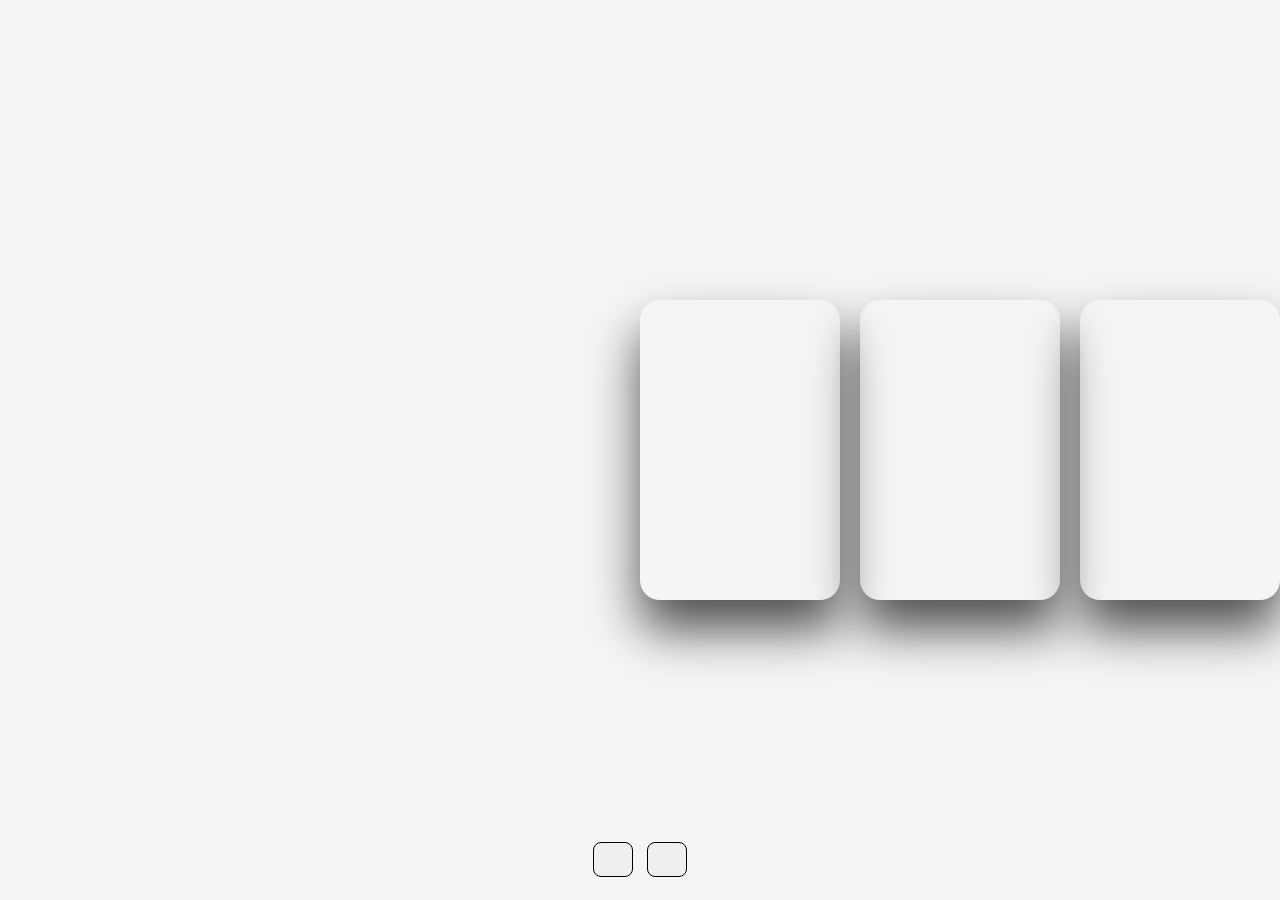
<file: trabajos/Señaletica de Seguridad.html>
<!DOCTYPE <html>
<html lang="en">
<head>
    <meta charset="UTF-8">
    <meta http-equiv="X-UA-Compatible" content="IE=edge">
    <meta name="viewport" content="width=device-width,initial-scale=1.0">
    <title>Slider de trabajos</title>
    <link rel="stylesheet" href="style1.css" >
</head>

<body>
    <div class="container">
        <div class="slide">
            <div class="item" style="background-image: url(https://scontent.faqp2-3.fna.fbcdn.net/v/t39.30808-6/369264966_781794767287079_5326720735463780410_n.jpg?_nc_cat=108&ccb=1-7&_nc_sid=5f2048&_nc_ohc=mK5_NzghTqEQ7kNvgHqkQiA&_nc_ht=scontent.faqp2-3.fna&oh=00_AYBDagaW1k3gjvpKEPZA_lmlw6liQBByIEYtFC66n5O93w&oe=665A1156);">
                <div class="content">
                    <div class="name">Switzerland</div>
                    <div class="des">Lorem ipsum dolor, sit amet consectetur adipisicing elit. Ab, eum!</div>
                    <button>See More</button>
                </div>
            </div>
            <div class="item" style="background-image: url(https://scontent.faqp2-2.fna.fbcdn.net/v/t39.30808-6/276138543_5515176235177417_7017260100900321100_n.png?_nc_cat=102&ccb=1-7&_nc_sid=5f2048&_nc_ohc=MIhnmEK6nuoQ7kNvgFDZXph&_nc_ht=scontent.faqp2-2.fna&oh=00_AYCj3uxVugp8HyQwGfzXKhtlhgmoXQMv9CBT1cuI1AFVVA&oe=665A143D);">
                <div class="content">
                    <div class="name">Finland</div>
                    <div class="des">Lorem ipsum dolor, sit amet consectetur adipisicing elit. Ab, eum!</div>
                    <button>See More</button>
                </div>
            </div>
            <div class="item" style="background-image: url(https://scontent.faqp2-1.fna.fbcdn.net/v/t39.30808-6/275109754_5472825966079111_7174712354191821352_n.jpg?_nc_cat=111&ccb=1-7&_nc_sid=5f2048&_nc_ohc=K-1QFgDmYFkQ7kNvgFancOQ&_nc_ht=scontent.faqp2-1.fna&oh=00_AYBLool03WYEmxjyV7B4Dw04Z7psD4YZZjyIpHho8wsAPw&oe=665A068D);">
                <div class="content">
                    <div class="name">Iceland</div>
                    <div class="des">Lorem ipsum dolor, sit amet consectetur adipisicing elit. Ab, eum!</div>
                    <button>See More</button>
                </div>
            </div>
            <div class="item" style="background-image: url(https://scontent.faqp2-2.fna.fbcdn.net/v/t39.30808-6/269824510_5231272350234475_9023940531302078159_n.jpg?_nc_cat=109&ccb=1-7&_nc_sid=5f2048&_nc_ohc=iCFx58ZRYeoQ7kNvgECBijb&_nc_ht=scontent.faqp2-2.fna&oh=00_AYBVw54Mxlne3kj5xD6zk54HOiTwiblV4avBc1QHR112AQ&oe=665A2A9D);">
                <div class="content">
                    <div class="name">Australia</div>
                    <div class="des">Lorem ipsum dolor, sit amet consectetur adipisicing elit. Ab, eum!</div>
                    <button>See More</button>
                </div>
            </div>
            <div class="item" style="background-image: url(https://scontent.faqp2-1.fna.fbcdn.net/v/t39.30808-6/264392965_5161990950495949_922769869934358473_n.jpg?_nc_cat=111&ccb=1-7&_nc_sid=5f2048&_nc_ohc=VqGTFhe1DB4Q7kNvgG0gO9F&_nc_ht=scontent.faqp2-1.fna&oh=00_AYCeZ1TG8sBkP-7nt70WNCDDRI-xF5UVk5vaRT6bSiCnEQ&oe=665A0169);">
                <div class="content">
                    <div class="name">Netherland</div>
                    <div class="des">Lorem ipsum dolor, sit amet consectetur adipisicing elit. Ab, eum!</div>
                    <button>See More</button>
                </div>
            </div>
            <div class="item" style="background-image: url(https://scontent.faqp2-2.fna.fbcdn.net/v/t39.30808-6/445027391_983860327080521_8461987071754675617_n.jpg?_nc_cat=101&ccb=1-7&_nc_sid=5f2048&_nc_ohc=1TtmR4wwvlMQ7kNvgFkdQhh&_nc_ht=scontent.faqp2-2.fna&oh=00_AYCqKLWhMKB2jveH7Zaq7jq8Uv_TABAVLstDsjaTLNiq-g&oe=665A27A3);">
                <div class="content">
                    <div class="name">Ireland</div>
                    <div class="des">Lorem ipsum dolor, sit amet consectetur adipisicing elit. Ab, eum!</div>
                    <button>See More</button>
                </div>
            </div>

        </div>

        <div class="button">
            <button class="prev"><i class="fa-solid fa-arrow-left"></i></button>
            <button class="next"><i class="fa-solid fa-arrow-right"></i></button>
        </div>

    </div>
    <script src="app.js"></script>
</body>
</html>
</file>
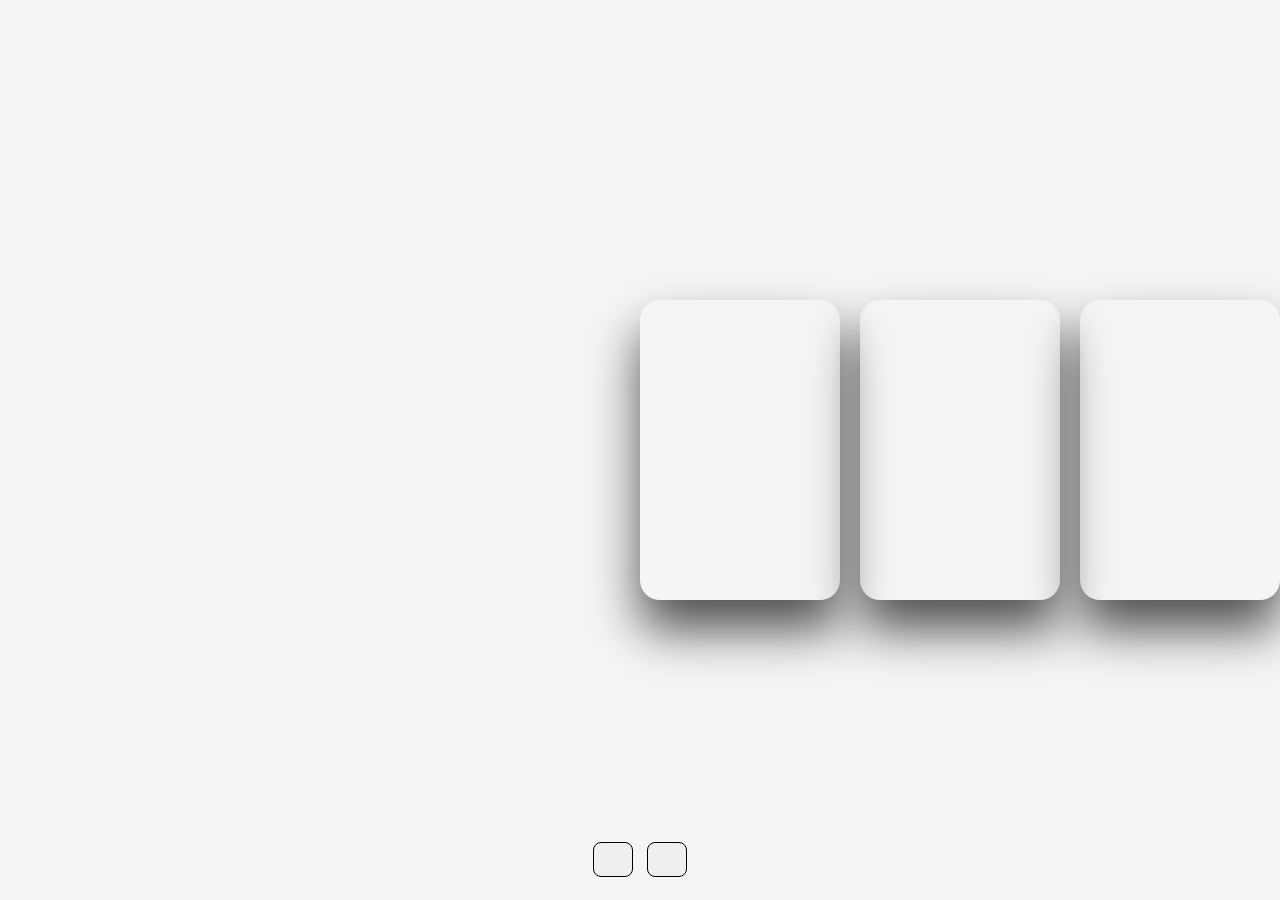
<file: trabajos/Vinilos.html>
<!DOCTYPE <html>
<html lang="en">
<head>
    <meta charset="UTF-8">
    <meta http-equiv="X-UA-Compatible" content="IE=edge">
    <meta name="viewport" content="width=device-width,initial-scale=1.0">
    <title>Slider de trabajos</title>
    <link rel="stylesheet" href="style1.css" >
</head>

<body>
    <div class="container">
        <div class="slide">
            <div class="item" style="background-image: url(https://scontent.faqp2-2.fna.fbcdn.net/v/t39.30808-6/322544468_687380946104237_8529670098623571818_n.jpg?_nc_cat=101&ccb=1-7&_nc_sid=5f2048&_nc_ohc=yxeYx5Zu03cQ7kNvgFqJkCf&_nc_ht=scontent.faqp2-2.fna&oh=00_AYA2NI8D8OUVv12fxGjUmMjbZEXO-dmREUSqWrxaqTTjmQ&oe=665A2F36);">
                <div class="content">
                    <div class="name">Switzerland</div>
                    <div class="des">Lorem ipsum dolor, sit amet consectetur adipisicing elit. Ab, eum!</div>
                    <button>See More</button>
                </div>
            </div>
            <div class="item" style="background-image: url(https://scontent.faqp2-3.fna.fbcdn.net/v/t39.30808-6/279016643_5611768835518156_5478044750382224270_n.png?_nc_cat=108&ccb=1-7&_nc_sid=5f2048&_nc_ohc=Cpa7TWxzey8Q7kNvgHii9o9&_nc_ht=scontent.faqp2-3.fna&oh=00_AYA3bZy5DKxM-3cxZ_6NyCd86Rm-mrXr1h_8h0Mne4EEUA&oe=665A1498);">
                <div class="content">
                    <div class="name">Finland</div>
                    <div class="des">Lorem ipsum dolor, sit amet consectetur adipisicing elit. Ab, eum!</div>
                    <button>See More</button>
                </div>
            </div>
            <div class="item" style="background-image: url(https://scontent.faqp2-1.fna.fbcdn.net/v/t39.30808-6/278464866_5603529703008736_2790489167762367260_n.jpg?_nc_cat=107&ccb=1-7&_nc_sid=5f2048&_nc_ohc=tcjWWJDOeGIQ7kNvgF1ugBM&_nc_ht=scontent.faqp2-1.fna&oh=00_AYBUX0gPI9TEScBbrlcxd0YJbIe2IyP_8TTQNo3WwxEQ9g&oe=665A032B);">
                <div class="content">
                    <div class="name">Iceland</div>
                    <div class="des">Lorem ipsum dolor, sit amet consectetur adipisicing elit. Ab, eum!</div>
                    <button>See More</button>
                </div>
            </div>
            <div class="item" style="background-image: url(https://scontent.faqp2-1.fna.fbcdn.net/v/t39.30808-6/393219954_825615899571632_6607398863830839909_n.jpg?_nc_cat=106&ccb=1-7&_nc_sid=5f2048&_nc_ohc=DqCNEQ2fW3QQ7kNvgENIkOG&_nc_ht=scontent.faqp2-1.fna&oh=00_AYB2SWFeVqmYrT18DvxNT57GfAlzEpn-fBkYULQeU-_XvA&oe=665A234C);">
                <div class="content">
                    <div class="name">Australia</div>
                    <div class="des">Lorem ipsum dolor, sit amet consectetur adipisicing elit. Ab, eum!</div>
                    <button>See More</button>
                </div>
            </div>
            <div class="item" style="background-image: url(https://scontent.faqp2-2.fna.fbcdn.net/v/t39.30808-6/438029566_958629176270303_4703833337489579711_n.jpg?_nc_cat=104&ccb=1-7&_nc_sid=5f2048&_nc_ohc=tjqunFoudlgQ7kNvgEngk33&_nc_ht=scontent.faqp2-2.fna&oh=00_AYD16k0PNBAUiHY9rlpitZsbEnWo45M61KkguxJr27lchw&oe=665A1576);">
                <div class="content">
                    <div class="name">Netherland</div>
                    <div class="des">Lorem ipsum dolor, sit amet consectetur adipisicing elit. Ab, eum!</div>
                    <button>See More</button>
                </div>
            </div>
            <div class="item" style="background-image: url(https://scontent.faqp2-2.fna.fbcdn.net/v/t39.30808-6/278183034_5584827914878915_5914359420943335211_n.jpg?_nc_cat=101&ccb=1-7&_nc_sid=5f2048&_nc_ohc=u-gPGCWiBE8Q7kNvgHdDDOY&_nc_ht=scontent.faqp2-2.fna&oh=00_AYA_GIaeeSs_DsOXAreCuvfGnfiomkRq2W0s1RLmJijkDg&oe=665A1E16);">
                <div class="content">
                    <div class="name">Ireland</div>
                    <div class="des">Lorem ipsum dolor, sit amet consectetur adipisicing elit. Ab, eum!</div>
                    <button>See More</button>
                </div>
            </div>

        </div>

        <div class="button">
            <button class="prev"><i class="fa-solid fa-arrow-left"></i></button>
            <button class="next"><i class="fa-solid fa-arrow-right"></i></button>
        </div>

    </div>
    <script src="app.js"></script>
</body>
</html>
</file>
<file: login/style.css>
@import url('https://fonts.googleapis.com/css2?family=Montserrat:wght@300;400;500;600;700&display=swap');

*{
    margin: 0;
    padding: 0;
    box-sizing: border-box;
    font-family: 'Montserrat', sans-serif;
}

body{
    background-color: #c9d6ff;
    background: linear-gradient(to right, #e2e2e2, #c9d6ff);
    display: flex;
    align-items: center;
    justify-content: center;
    flex-direction: column;
    height: 100vh;
}

.container{
    background-color: #fff;
    border-radius: 30px;
    box-shadow: 0 5px 15px rgba(0, 0, 0, 0.35);
    position: relative;
    overflow: hidden;
    width: 768px;
    max-width: 100%;
    min-height: 480px;
}

.container p{
    font-size: 14px;
    line-height: 20px;
    letter-spacing: 0.3px;
    margin: 20px 0;
}

.container span{
    font-size: 12px;
}

.container a{
    color: #333;
    font-size: 13px;
    text-decoration: none;
    margin: 15px 0 10px;
}

.container button{
    background-color: #512da8;
    color: #fff;
    font-size: 12px;
    padding: 10px 45px;
    border: 1px solid transparent;
    border-radius: 8px;
    font-weight: 600;
    letter-spacing: 0.5px;
    text-transform: uppercase;
    margin-top: 10px;
    cursor: pointer;
}

.container button.hidden{
    background-color: transparent;
    border-color: #fff;
}

.container form{
    background-color: #fff;
    display: flex;
    align-items: center;
    justify-content: center;
    flex-direction: column;
    padding: 0 40px;
    height: 100%;
}

.container input{
    background-color: #eee;
    border: none;
    margin: 8px 0;
    padding: 10px 15px;
    font-size: 13px;
    border-radius: 8px;
    width: 100%;
    outline: none;
}

.form-container{
    position: absolute;
    top: 0;
    height: 100%;
    transition: all 0.6s ease-in-out;
}

.sign-in{
    left: 0;
    width: 50%;
    z-index: 2;
}

.container.active .sign-in{
    transform: translateX(100%);
}

.sign-up{
    left: 0;
    width: 50%;
    opacity: 0;
    z-index: 1;
}

.container.active .sign-up{
    transform: translateX(100%);
    opacity: 1;
    z-index: 5;
    animation: move 0.6s;
}

@keyframes move{
    0%, 49.99%{
        opacity: 0;
        z-index: 1;
    }
    50%, 100%{
        opacity: 1;
        z-index: 5;
    }
}

.social-icons{
    margin: 20px 0;
}

.social-icons a{
    border: 1px solid #ccc;
    border-radius: 20%;
    display: inline-flex;
    justify-content: center;
    align-items: center;
    margin: 0 3px;
    width: 40px;
    height: 40px;
}

.toggle-container{
    position: absolute;
    top: 0;
    left: 50%;
    width: 50%;
    height: 100%;
    overflow: hidden;
    transition: all 0.6s ease-in-out;
    border-radius: 150px 0 0 100px;
    z-index: 1000;
}

.container.active .toggle-container{
    transform: translateX(-100%);
    border-radius: 0 150px 100px 0;
}

.toggle{
    background-color: #512da8;
    height: 100%;
    background: linear-gradient(to right, #5c6bc0, #512da8);
    color: #fff;
    position: relative;
    left: -100%;
    height: 100%;
    width: 200%;
    transform: translateX(0);
    transition: all 0.6s ease-in-out;
}

.container.active .toggle{
    transform: translateX(50%);
}

.toggle-panel{
    position: absolute;
    width: 50%;
    height: 100%;
    display: flex;
    align-items: center;
    justify-content: center;
    flex-direction: column;
    padding: 0 30px;
    text-align: center;
    top: 0;
    transform: translateX(0);
    transition: all 0.6s ease-in-out;
}

.toggle-left{
    transform: translateX(-200%);
}

.container.active .toggle-left{
    transform: translateX(0);
}

.toggle-right{
    right: 0;
    transform: translateX(0);
}

.container.active .toggle-right{
    transform: translateX(200%);
}
</file>
<file: styles.css>
@import url('https://fonts.googleapis.com/css2?family=Poppins:wght@300;400;500;600;700;800;900&display=swap');

*{
    margin: 0;
    padding: 0;
    box-sizing: border-box;
    text-decoration: none;
    font-family: 'Poppins',sans-serif;
}

body{
    color: #fff;

}
.header{
    position: fixed;
    top: 0;
    left: 0;
    width: 100%;
    padding: 30px 8%;
    background: transparent;
    display: flex;
    justify-content: space-between;
    align-items: center;
    z-index: 100;
}

.logo{
    position: relative;
    font-size: 25px;
    color: #fff;
    font-weight: 600;
}

.navbar{
    position: relative;
}
.navbar a{
    font-size: 18px;
    color: #fff;
    font-weight: 500;
    margin: 0 20px;
    transition: .3s;
}

.navbar a:hover,
.navbar a.active{
    color: #42c1e8;
}

.home{
    width: 100%;
    height: 100vh;
    background: url(img2.jpg) no-repeat;
    background-size: cover;
    background-position: center;
    display: flex;
    align-items: center;
    padding: 50px 8% 0;
}

.home-content{
    max-width: 630px;
}

.home-content h1{
    position: relative;
    font-size: 40px;
    line-height: 1.2;
}

.home-content h1:nth-child(3){
    background: linear-gradient(#59ffff,#1952ab);
    -webkit-background-clip: text;
    color: transparent;
}
.home-content p{
    position: relative;
    font-size: 16px;
    margin: 25px 0 30px;
    padding-top: 200px;
}

.home-content-2 p{
    position: absolute;
    font-size: 32px;
    margin: 40px 0 40px;
    padding-right: 200px;
}

.home-content .btn-box{
    position: absolute;
    display: flex;
    justify-content: space-between;
    width: 345px;
}

.btn{
    padding: 10px 28px;
    background: #42c1e8;
    border: 2px solid #42c1e8;
    border-radius: 6px;
    -webkit-border-radius: 6px;
    -moz-border-radius: 6px;
    -ms-border-radius: 6px;
    -o-border-radius: 6px;
    font-size: 16px;
    color: #01003f;
    letter-spacing: 1px;
    font-weight: 600;
}

.btn-box .btn:nth-child(2){
    background: transparent;
    color: #42c1e8;
    transition: .5s;
    -webkit-transition: .5s;
    -moz-transition: .5s;
    -ms-transition: .5s;
    -o-transition: .5s;
}

.btn-box .btn:nth-child(2):hover{
    background: #42c1e8;
    color:#c72b033f;
}

btn.sign-up{
    position: relative;
    border: none;
}

.animate{
    position: absolute;
    top: 0;
    right: 0;
    width: 100%;
    height: 100%;
    background:salmon;
    animation: show-right 1s ease-out forwards;
    -webkit-animation: show-right 1s ease-out forwards;
    animation-delay: calc(.3s*var(--i));
}

.animate.bg{
    animation: fade-in 1s ease-out forwards;
    -webkit-animation: fade-in 1s ease-out forwards;
    animation-delay: 3.2s;
}
@keyframes show-right{
    100%{
        width: 0;
    }
}

@keyframes fade-in{
    100%{
        opacity: 0;
    }
}

section{
    height:100vh;
    width: 100%;
    background-position:center;
    background-repeat: no-repeat;
    background-size: cover;
   background-attachment: fixed;
}
.image-1 {
  background-image: url("https://images.pexels.com/photos/2775196/pexels-photo-2775196.jpeg?auto=compress&cs=tinysrgb&dpr=2&h=750&w=1260")
}
.image-2 {
  background-image: url("https://images.pexels.com/photos/1532771/pexels-photo-1532771.jpeg?auto=compress&cs=tinysrgb&dpr=2&h=750&w=1260");
}
.image-3 {
  background-image: url("https://images.pexels.com/photos/1144176/pexels-photo-1144176.jpeg?auto=compress&cs=tinysrgb&dpr=2&h=750&w=1260");
}
.image-4 {
  background-image: url("https://images.pexels.com/photos/189349/pexels-photo-189349.jpeg?auto=compress&cs=tinysrgb&dpr=2&h=750&w=1260");
}


.text-footer {
	text-align: center;
	padding: 30px 0;
	font-family: 'Ubuntu', sans-serif;
	display: flex;
	justify-content: center;
	color: white;
}

footer {
    background-color: #01003f;
	text-align: center;
	padding: 15px;
}

:root {
    /*========== Colors ==========*/
    /*Color mode HSL(hue, saturation, lightness)*/
    --first-color: hsl(82, 60%, 28%);
    --title-color: hsl(0, 0%, 15%);
    --text-color: hsl(0, 0%, 35%);
    --body-color: hsl(0, 0%, 95%);
    --container-color: hsl(0, 0%, 100%);
  
    /*========== Font and typography ==========*/
    /*.5rem = 8px | 1rem = 16px ...*/
    --body-font: "Poppins", sans-serif;
    --h2-font-size: 1.25rem;
    --small-font-size: .813rem;
  }
  
  /*========== Responsive typography ==========*/
  @media screen and (min-width: 1120px) {
    :root {
      --h2-font-size: 1.5rem;
      --small-font-size: .875rem;
    }
  }
  
  /*=============== BASE ===============*/
  * {
    box-sizing: border-box;
    padding: 0;
    margin: 0;
  }

  img {
    display: block;
    max-width: 100%;
    height: auto;
  }
  
  /*=============== CARD ===============*/
  .container {
    display: grid;
    place-items: center;
    margin-inline: 1.5rem;
    padding-block: 5rem;
  }
  
  .card__container {
    display: grid;
    row-gap: 3.5rem;
  }
  
  .card__article {
    position: relative;
    overflow: hidden;
  }
  
  .card__img {
    width: 328px;
    border-radius: 1.5rem;
  }
  
  .card__data {
    width: 280px;
    background-color: var(--container-color);
    padding: 1.5rem 2rem;
    box-shadow: 0 8px 24px hsla(0, 0%, 0%, .15);
    border-radius: 1rem;
    position: absolute;
    bottom: -9rem;
    left: 0;
    right: 0;
    margin-inline: auto;
    opacity: 0;
    transition: opacity 1s 1s;
  }
  
  .card__description {
    display: block;
    font-size: var(--small-font-size);
    margin-bottom: .25rem;
  }
  
  .card__title {
    font-size: var(--h2-font-size);
    font-weight: 500;
    color: var(--title-color);
    margin-bottom: .75rem;
  }
  
  .card__button {
    text-decoration: none;
    font-size: var(--small-font-size);
    font-weight: 500;
    color: var(--first-color);
  }
  
  .card__button:hover {
    text-decoration: underline;
  }

  /* Naming animations in hover */
  .card__article:hover .card__data {
    animation: show-data 1s forwards;
    opacity: 1;
    transition: opacity .3s;
  }
  
  .card__article:hover {
    animation: remove-overflow 2s forwards;
  }
  
  .card__article:not(:hover) {
    animation: show-overflow 2s forwards;
  }
  
  .card__article:not(:hover) .card__data {
    animation: remove-data 1s forwards;
  }
  
  /* Card animation */
  @keyframes show-data {
    50% {
      transform: translateY(-10rem);
    }
    100% {
      transform: translateY(-7rem);
    }
  }
  
  @keyframes remove-overflow {
    to {
      overflow: initial;
    }
  }
  
  @keyframes remove-data {
    0% {
      transform: translateY(-7rem);
    }
    50% {
      transform: translateY(-10rem);
    }
    100% {
      transform: translateY(.5rem);
    }
  }
  
  @keyframes show-overflow {
    0% {
      overflow: initial;
      pointer-events: none;
    }
    50% {
      overflow: hidden;
    }
  }
  
  /*=============== BREAKPOINTS ===============*/
  /* For small devices */
  @media screen and (max-width: 340px) {
    .container {
      margin-inline: 1rem;
    }
  
    .card__data {
      width: 250px;
      padding: 1rem;
    }
  }
  
  /* For medium devices */
  @media screen and (min-width: 768px) {
    .card__container {
      grid-template-columns: repeat(2, 1fr);
      column-gap: 1.5rem;
    }
  }
  
  /* For large devices */
  @media screen and (min-width: 1120px) {
    .container {
      height: 100vh;
    }
  
    .card__container {
      grid-template-columns: repeat(4, 1fr);
    }
    .card__img {
      width: 348px;
    }
    .card__data {
      width: 316px;
      padding-inline: 2.5rem;
    }
  }

.redessociales{
  margin: 0;
  position: absolute;
  top: 50%;
  left: 50%;
  transform: translate(-50%, -50%);
  -webkit-transform: translate(-50%, -50%);
  -moz-transform: translate(-50%, -50%);
  -ms-transform: translate(-50%, -50%);
  -o-transform: translate(-50%, -50%);
}

i{
  text-align: center;
  font-size: 25px;
  color: black;
  margin: 20px;
  border-radius: 50%;
  -webkit-border-radius: 50%;
  -moz-border-radius: 50%;
  -ms-border-radius: 50%;
  -o-border-radius: 50%;
  padding: 15px;
  box-shadow: 0px 5px 10px rgb(0, 0, 0, .35);
  transition:  .3s ease;
  -webkit-transition:  .3s ease;
  -moz-transition:  .3s ease;
  -ms-transition:  .3s ease;
  -o-transition:  .3s ease;
}

.fa-facebook:hover{
  background-color: blue;
  color: white;
  box-shadow: 0 0 15px blue,
  0 0 45px blue,
  0 0 75px blue,
  0 0 115px blue;
}
</file>
<file: trabajos/style1.css>
*{
    margin: 0;
    padding: 0;
    box-sizing: border-box;
}

body{
    background: #eaeaea;
    overflow: hidden;
}

.container{
    position: absolute;
    top: 50%;
    left: 50%;
    transform: translate(-50%, -50%);
    height:100vh;
    width: 100%;
    background: #f5f5f5;
    box-shadow: 0 30px 50px #dbdbdb;
}

.container .slide .item{
    width: 200px;
    height: 300px;
    position: absolute;
    top: 50%;
    transform: translate(0, -50%);
    border-radius: 20px;
    box-shadow: 0 30px 50px #505050;
    background-position: 50% 50%;
    background-size: cover;
    display: inline-block;
    transition: 0.5s;
}

.slide .item:nth-child(1),
.slide .item:nth-child(2){
    top: 0;
    left: 0;
    transform: translate(0, 0);
    border-radius: 0;
    width: 100%;
    height: 100%;
}


.slide .item:nth-child(3){
    left: 50%;
}
.slide .item:nth-child(4){
    left: calc(50% + 220px);
}
.slide .item:nth-child(5){
    left: calc(50% + 440px);
}

/* here n = 0, 1, 2, 3,... */
.slide .item:nth-child(n + 6){
    left: calc(50% + 660px);
    opacity: 0;
}



.item .content{
    position: absolute;
    top: 50%;
    left: 100px;
    width: 300px;
    text-align: left;
    color: #eee;
    transform: translate(0, -50%);
    font-family: system-ui;
    display: none;
}


.slide .item:nth-child(2) .content{
    display: block;
}


.content .name{
    font-size: 40px;
    text-transform: uppercase;
    font-weight: bold;
    opacity: 0;
    animation: animate 1s ease-in-out 1 forwards;
}

.content .des{
    margin-top: 10px;
    margin-bottom: 20px;
    opacity: 0;
    animation: animate 1s ease-in-out 0.3s 1 forwards;
}

.content button{
    padding: 10px 20px;
    border: none;
    cursor: pointer;
    opacity: 0;
    animation: animate 1s ease-in-out 0.6s 1 forwards;
}


@keyframes animate {
    from{
        opacity: 0;
        transform: translate(0, 100px);
        filter: blur(33px);
    }

    to{
        opacity: 1;
        transform: translate(0);
        filter: blur(0);
    }
}



.button{
    width: 100%;
    text-align: center;
    position: absolute;
    bottom: 20px;
}

.button button{
    width: 40px;
    height: 35px;
    border-radius: 8px;
    border: none;
    cursor: pointer;
    margin: 0 5px;
    border: 1px solid #000;
    transition: 0.3s;
}

.button button:hover{
    background: #ababab;
    color: #fff;
}
</file>
